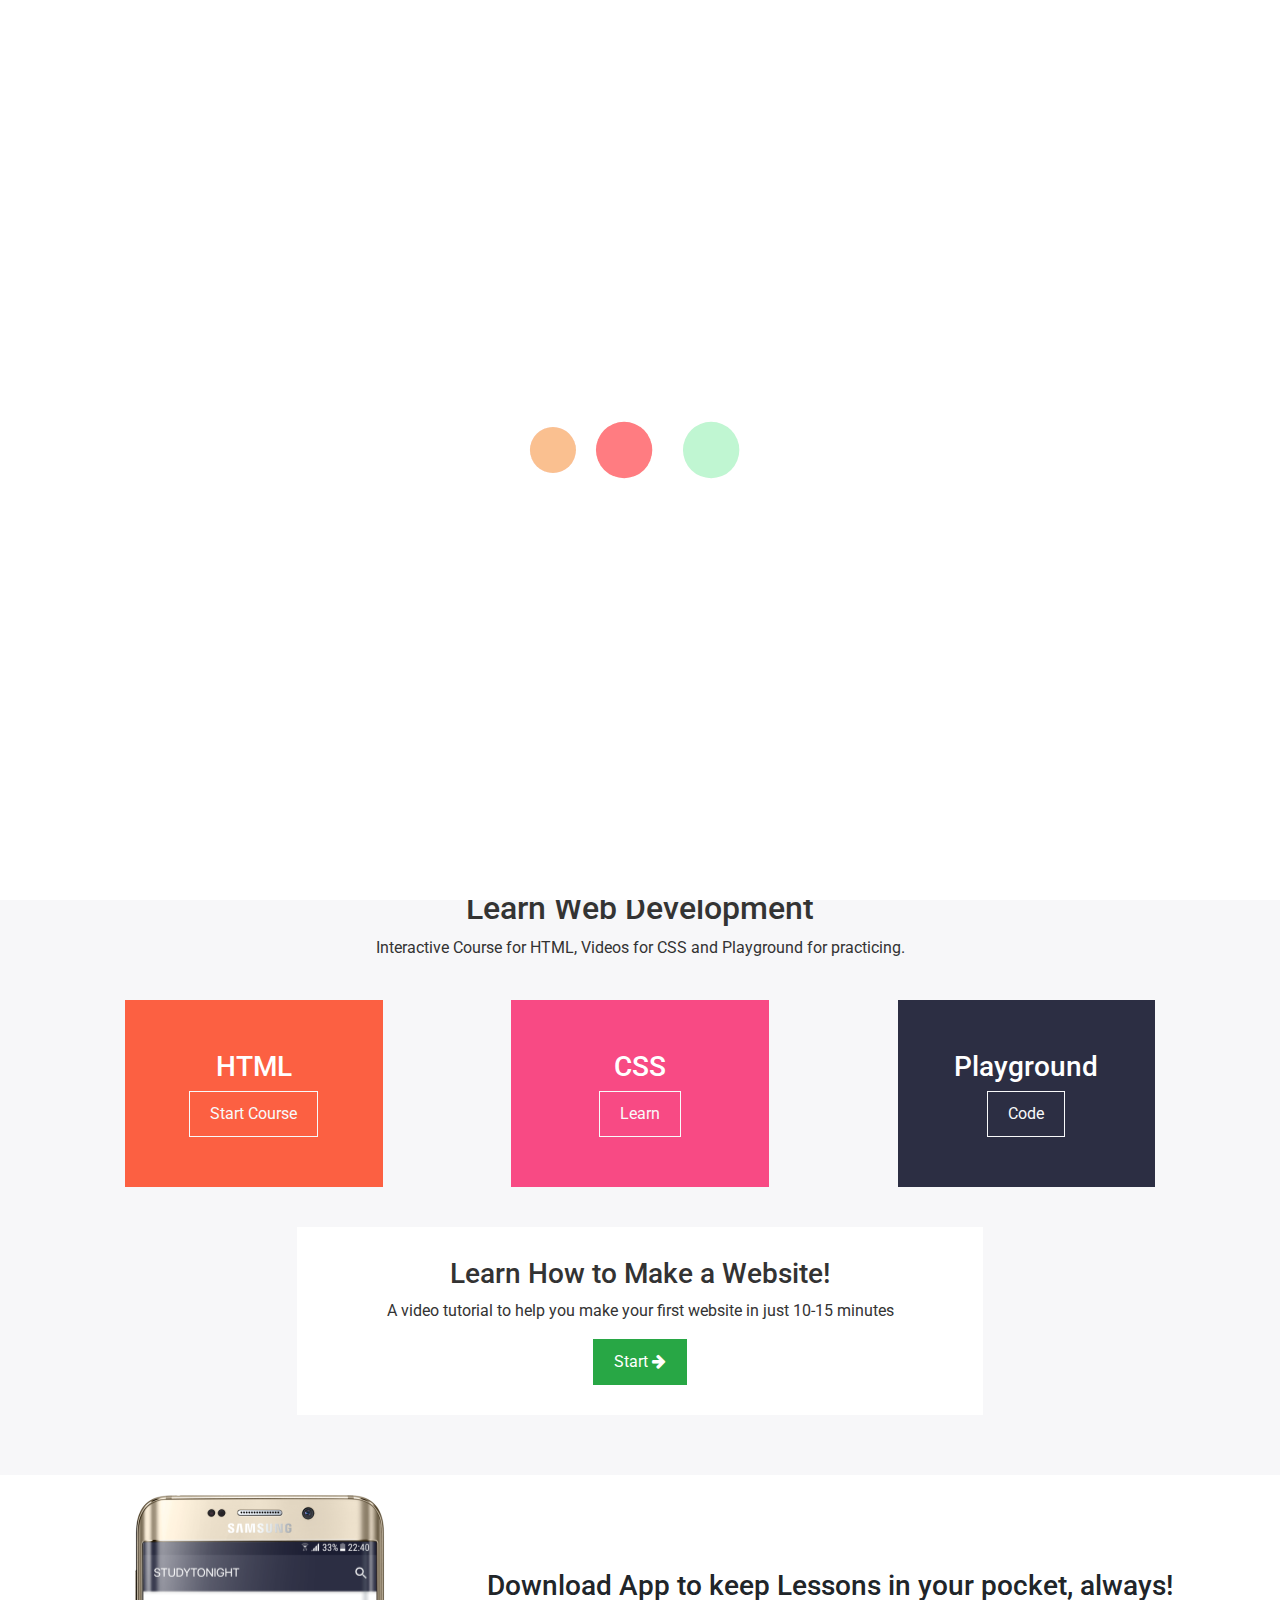
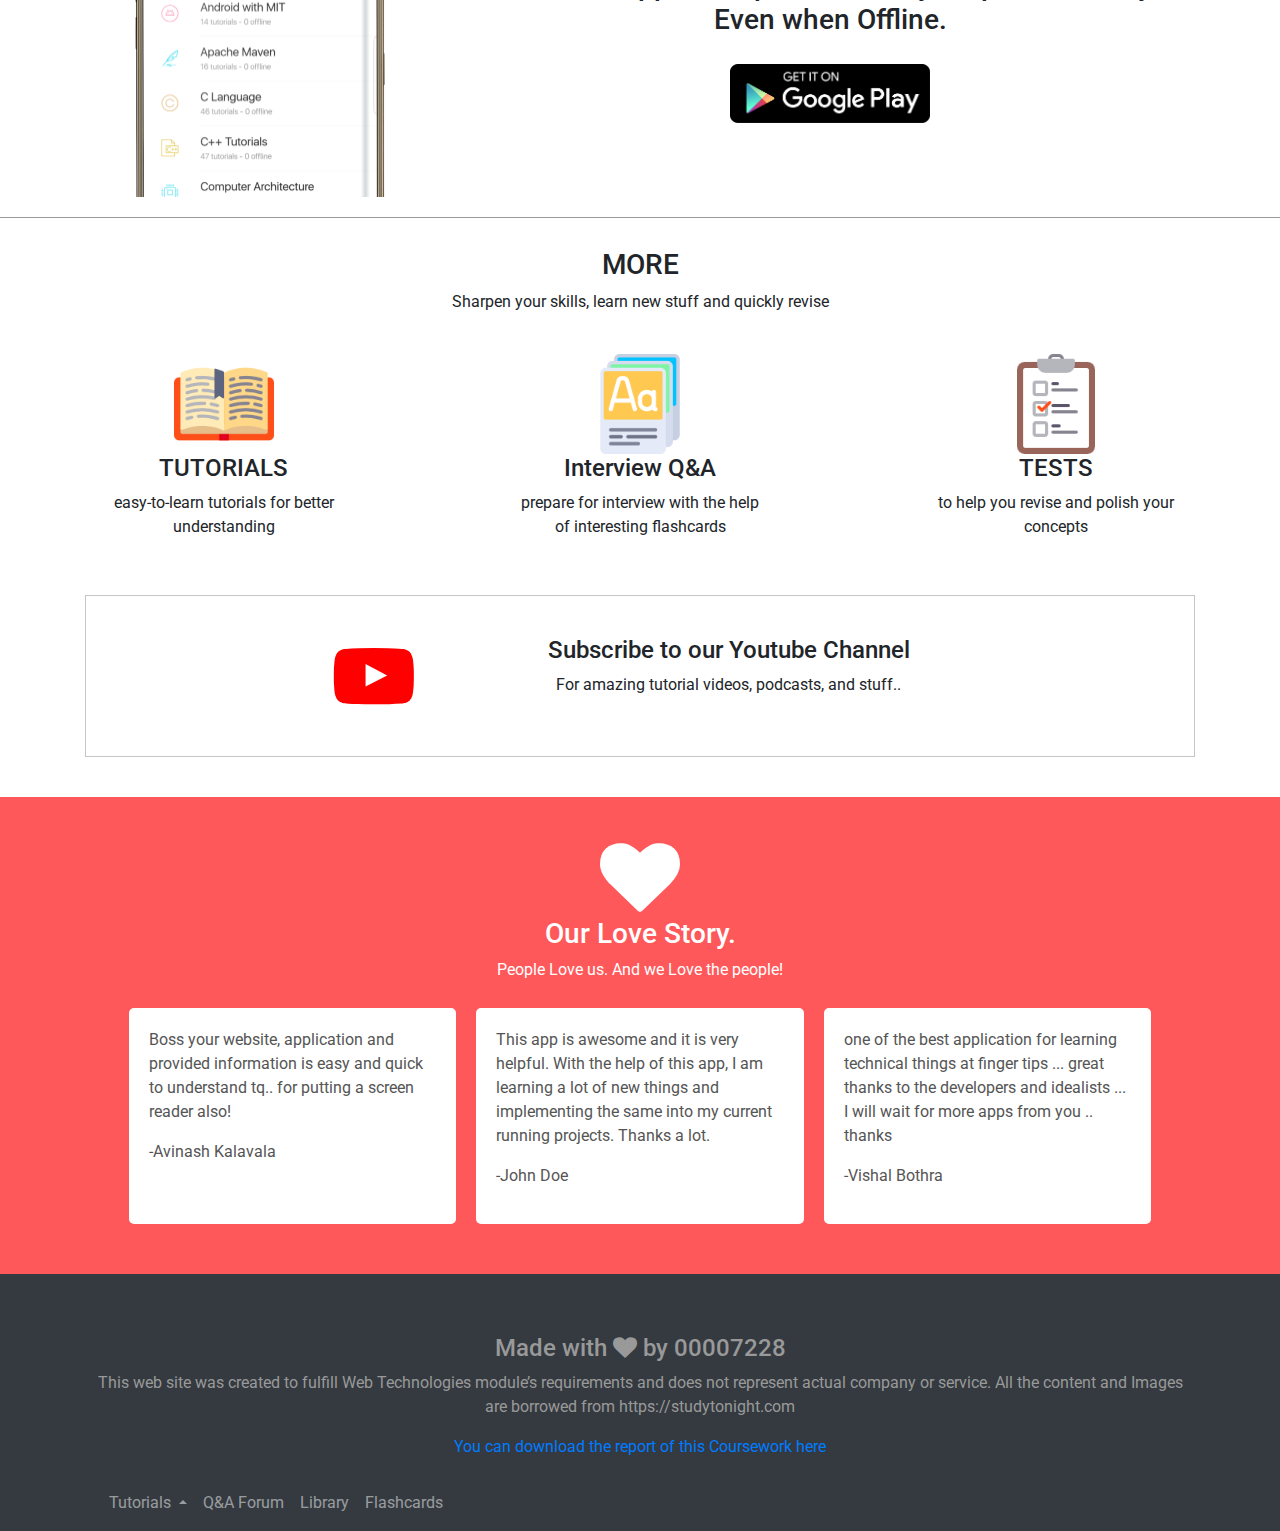
<file: index.html>
<!DOCTYPE html>
<html lang="en">
<head>
  <meta charset="UTF-8">
  <meta name="viewport" content="width=device-width, initial-scale=1.0">
  <meta http-equiv="X-UA-Compatible" content="ie=edge">
  <title>Study tonight</title>

  <!-- CSS Links -->
  <link rel="stylesheet" href="css/bootstrap.min.css">
  <link rel="stylesheet" href="css/main.css">
  <link rel="stylesheet" href="css/font-awesome.min.css">

  <!-- Roboto Font Link -->
  <link href="https://fonts.googleapis.com/css?family=Roboto" rel="stylesheet">
</head>
<body>
  <!-- PreLoader -->
  <div class="js"><div id="preloader"></div></div>

  <!-- Navigation Bar-->
  <header>
    <nav class="navbar fixed-top navbar-expand-lg navbar-light bg-light">
      <a class="navbar-brand nav-item active" href="index.html"><img src="img/logo.png" alt="logo">
        <span class="sr-only">(current)</span></a>
      <button class="navbar-toggler" type="button" data-toggle="collapse" data-target="#navbarSupportedContent" aria-controls="navbarSupportedContent" aria-expanded="false" aria-label="Toggle navigation">
        <span class="navbar-toggler-icon"></span>
      </button>
    
      <div class="collapse navbar-collapse" id="navbarSupportedContent">
        <ul class="navbar-nav mr-auto">
          <li class="nav-item dropdown">
            <a class="nav-link dropdown-toggle" href="#" id="navbarDropdown" role="button" data-toggle="dropdown" aria-haspopup="true" aria-expanded="false">
              Tutorials
            </a>
            <div class="dropdown-menu" aria-labelledby="navbarDropdown">
              <a class="dropdown-item" href="htmlCourse.html">HTML</a>
              <a class="dropdown-item" href="cssCourse.html">CSS</a>
              <div class="dropdown-divider"></div>
              <a class="dropdown-item" href="#">JavaScript</a>
            </div>
          </li>
          <li class="nav-item">
            <a class="nav-link" href="forum.html">Q&A Forum</a>
          </li>
          <li class="nav-item">
            <a class="nav-link" href="library.html">Library</a>
          </li>
          <li class="nav-item">
              <a class="nav-link" target="_blank" href="playground.html">Web Playground</a>
          </li>
          <li class="nav-item">
            <a class="nav-link" href="flashcards.html">Flashcards</a>
          </li>
        </ul>
        <ul class="ml-auto navbar-nav">
          <li class="nav-item">
            <a class="nav-link" href="https://www.youtube.com/channel/UCURY4RZois483CPY8prhx7g"><i class="fa fa-youtube-play fa-2x" aria-hidden="true"></i>
            </a>
          </li>
          <li class="nav-item">
            <a class="nav-link" href="https://play.google.com/store/apps/details?id=com.studytonight.app"><i class="fa fa-android fa-2x" aria-hidden="true"></i>
            </a>
          </li>
          <li class="nav-item">
            <a id="button" class="nav-link button" href="#">Sign in</a>
          </li>
        </ul>
        
      </div>
    </nav>
  </header>

<!-- Main -->
  <section class="title">
    <div class="heading text-center"><h2>Education simplified.</h2></div>
    <div class="sub-heading">
      <p class="text-center">Our mission is to empower young Students to be the inventors and creators.</p>
      <div class="text-center">
        <a href="library.html"> <button type="button" class="btn btn-primary ">Start Learning Today <i class="fa fa-arrow-right" aria-hidden="true"></i>
      </button>
      </a>
      </div>
    </div>
  </section>

  <section class="courses">
    <div class="container">
      <div class="row justify-content-between">
        <div class="box col-6 col-md-4 col-lg-2 text-center">
          <img src="img/java.png" alt="java" class="boxImg">
          <p class="courseTitle">
            JAVA
          </p>
        </div>
        <div class="box col-6 col-md-4 col-lg-2 text-center">
          <img src="img/c.png" alt="java" class="boxImg">
          <p class="courseTitle">
            C Language
          </p>
        </div>
        <div class="box col-6 col-md-4 col-lg-2 text-center">
            <img src="img/css.png" alt="java" class="boxImg">
            <p class="courseTitle">
              CSS
            </p>
          </div>
        <div class="box col-6 col-md-4 col-lg-2 text-center">
          <img src="img/database.png" alt="java" class="boxImg">
          <p class="courseTitle">
            DBMS&SQL
          </p>
        </div>
        <div class="box col-12 col-md-8 col-lg-4 text-center">
            <img src="img/computer-network.png" alt="computer network" class="boxImg">
            <p class="courseTitle">
              Computer Network
            </p>
        </div>
      </div>
      <div class="row justify-content-between">
        <div class="box col-12 col-md-8 col-lg-4 text-center">
            <img src="img/os.png" alt="java" class="boxImg">
            <p class="courseTitle">
              Operating System
            </p>
        </div>
        <div class="box col-6 col-md-4 col-lg-2 text-center text-center">
            <img src="img/database-1.png" alt="java" class="boxImg">
            <p class="courseTitle">
              MongoDB
            </p>
        </div>
        <div class="box col-6 col-md-4 col-lg-2 text-center text-center">
            <img src="img/cao.png" alt="java" class="boxImg">
            <p class="courseTitle">
              CAO
            </p>
        </div>
        <div class="box col-6 col-md-4 col-lg-2 text-center text-center">
            <img src="img/cordova.png" alt="java" class="boxImg">
            <p class="courseTitle">
              Apache Cordova
            </p>
        </div>
        <div class="box col-6 col-md-4 col-lg-2 text-center text-center">
            <img src="img/python.png" alt="java" class="boxImg">
            <p class="courseTitle">
              Python
            </p>
        </div>
      </div>
      <div class="row justify-content-between">
        <div class="box col-6 col-md-4 col-lg-2 text-center">
            <img src="img/cpp-1.png" alt="java" class="boxImg">
            <p class="courseTitle">
              C++
            </p>
        </div>
        <div class="box col-6 col-md-4 col-lg-2 text-center">
            <img src="img/jsp.png" alt="java" class="boxImg">
            <p class="courseTitle">
              JSP
            </p>
        </div>
        <div class="box col-6 col-md-4 col-lg-2 text-center">
            <img src="img/data-stucture.png" alt="java" class="boxImg">
            <p class="courseTitle">
              Data Structure
            </p>
        </div>
        <div class="box col-6 col-md-4 col-lg-2 text-center">
            <img src="img/scrum.png" alt="java" class="boxImg">
            <p class="courseTitle">
              SCRUM
            </p>
        </div>
        <div class="box col-12 col-md-8 col-lg-4 text-center">
            <img src="img/game-1.png" alt="java" class="boxImg">
            <p class="courseTitle">
              Game Development with Unity
            </p>
        </div>
      </div>
    </div>
    <div class="moreButton text-center"><a href="library.html"><button class="btn btn-primary text-center">MORE <i class="fa fa-chevron-right" aria-hidden="true"></i></button></a></div>
  </section>

  <section class="wt">
    <div class="container text-center">
      <h2>Learn Web Development</h2>
      <p>Interactive Course for HTML, Videos for CSS and Playground for practicing.</p>
      <div class="row justify-content-between">
        <div class="col-12 col-lg-3 html">
          <h3>HTML</h3>
          <a href="htmlCourse.html"><button class="btn btn-outline-light">Start Course</button></a>
        </div>
        <div class="col-12 col-lg-3 css">
            <h3>CSS</h3>
            <a href="cssCourse.html"><button class="btn btn-outline-light">Learn</button></a>
        </div>
        <div class="col-12 col-lg-3 playground">
            <h3>Playground</h3>
            <a href="htmlCourse.html"><button class="btn btn-outline-light">Code</button></a>
        </div>
      </div>
      <div class="row text-center justify-content-center">
        <div class="makeWebsite col-12 col-lg-8">
          <h3>Learn How to Make a  Website!</h3>
          <p>A video tutorial to help you make your first website in just 10-15 minutes</p>
          <button class="btn btn-success">Start <i class="fa fa-arrow-right" aria-hidden="true"></i></button>
        </div>
      </div>
    </div>
  </section>

  <section class="app">
    <div class="container">
      <div class="row justify-content-between text-center align-items-center">
        <div class="d-none d-md-block col-md-4">
          <img src="img/app-mobile-snap-1.png" alt="app">
        </div>
        <div class="col-12 col-md-8">
          <h3>Download App to keep Lessons in your pocket, always! Even when Offline.</h3>
          <a href="https://play.google.com/store/apps/details?id=com.studytonight.app"> <img src="img/google-play-badge.png" alt=""></a>
        </div>
      </div>
    </div>
  </section>

  <section class="more">
    <div class="container text-center">
      <div>
        <h3>MORE</h3>
        <p>Sharpen your skills, learn new stuff and quickly revise</p>
      </div>
      <div class="row justify-content-between">
        <div class="col-12 col-md-3">
          <img src="img/open-book.png" alt="">
          <h4>TUTORIALS</h4>
          <p>easy-to-learn tutorials for better understanding</p>
        </div>
        <div class="col-12 col-md-3">
            <img src="img/flashcards.png" alt="">
            <h4>Interview Q&A</h4>
            <p>prepare for interview with the help of interesting flashcards</p>
        </div>
        <div class="col-12 col-md-3">
            <img src="img/test.png" alt="">
            <h4>TESTS</h4>
            <p>to help you revise and polish your concepts</p>
        </div>
      </div>
      <div class="row justify-content-center youtube">
        <div class="col-12 col-md-8">
          <div class="row">
            <div class="col-12 col-md-3">
                <i class="fa fa-youtube-play fa-5x" aria-hidden="true"></i>
            </div>
            <div class="col-12 col-md-9">
              <h4>Subscribe to our Youtube Channel</h4>
              <p>For amazing tutorial videos, podcasts, and stuff..</p>
            </div>
          </div>
        </div>
      </div>
    </div>
  </section>

  <section class="testimonials text-center">
    <div>
      <div class="heart">
          <i class="fa fa-heart fa-5x" aria-hidden="true"></i>
      </div>
        <h3>Our Love Story.</h3>
        <p>People Love us. And we Love the people!</p>
    </div>
    <div class="row justify-content-center">
      <div class="col-8 col-md-3">
        <p class="quote">
            Boss your website, application and provided information is easy and quick to understand tq.. for putting a screen reader also!
        </p>
        <p class="by">
          -Avinash Kalavala
        </p>
      </div>
      <div class="col-8 col-md-3">
          <p class="quote">
              This app is awesome and it is very helpful. With the help of this app, I am learning a lot of new things and implementing the same into my current running projects. Thanks a lot.
          </p>
          <p class="by">
            -John Doe
          </p>
      </div>
      <div class="col-8 col-md-3">
          <p class="quote">
              one of the best application for learning technical things at finger tips ... great thanks to the developers and idealists ... I will wait for more apps from you .. thanks
          </p>
          <p class="by">
            -Vishal Bothra
          </p>
      </div>
    </div>
  </section>

  <footer>
    <div class="container text-center">
      <div>
        <h4>Made with <i class="fa fa-heart fa-1x" aria-hidden="true"></i> by 00007228</h4>
        <p>This web site was created to fulfill Web Technologies module’s requirements and does not represent actual company or service. All the content and Images are borrowed from https://studytonight.com</p>
        <a href="report/00007228.pdf"><p>You can download the report of this Coursework here</p></a>
      </div>
      <nav class="navbar navbar-expand-md navbar-dark bg-dark">
          <ul class="nav navbar-nav ">
            <li class="nav-item dropup">
              <a class="nav-link dropdown-toggle" href="#" id="navbarDropdown" role="button" data-toggle="dropdown" aria-haspopup="true" aria-expanded="false">
                Tutorials
              </a>
              <div class="dropdown-menu" aria-labelledby="navbarDropdown">
                <a class="dropdown-item" href="htmlCourse.html">HTML</a>
                <a class="dropdown-item" href="cssCourse.html">CSS</a>
                <div class="dropdown-divider"></div>
                <a class="dropdown-item" href="javascriptCourse.html">JavaScript</a>
              </div>
            </li>
            <li class="nav-item">
              <a class="nav-link" href="forum.html">Q&A Forum</a>
            </li>
            <li class="nav-item">
              <a class="nav-link" href="library.html">Library</a>
            </li>
            <li class="nav-item">
              <a class="nav-link" href="flashcards.html">Flashcards</a>
            </li>
          </ul>          
      </nav>
    </div>
  </footer>

  <div class="bg-modal">
      <div class="modal-contents">
        <div class="close">+</div>
        <img src="img/logo.png" alt="">
    
        <form action="">
          <input type="text" placeholder="Name">
          <input type="email" placeholder="E-Mail">
          <a href="#" class="button btn btn-primary">Submit</a>
        </form>
    
      </div>
    </div>

  <!-- Bootstrap Javascript Links -->
  <script src="https://code.jquery.com/jquery-3.3.1.slim.min.js" integrity="sha384-q8i/X+965DzO0rT7abK41JStQIAqVgRVzpbzo5smXKp4YfRvH+8abtTE1Pi6jizo" crossorigin="anonymous"></script>
  <script src="https://code.jquery.com/jquery-3.3.1.min.js"  integrity="sha256-FgpCb/KJQlLNfOu91ta32o/NMZxltwRo8QtmkMRdAu8=" crossorigin="anonymous"></script>
  <script src="https://cdnjs.cloudflare.com/ajax/libs/popper.js/1.14.3/umd/popper.min.js" integrity="sha384-ZMP7rVo3mIykV+2+9J3UJ46jBk0WLaUAdn689aCwoqbBJiSnjAK/l8WvCWPIPm49" crossorigin="anonymous"></script>
  <script src="https://stackpath.bootstrapcdn.com/bootstrap/4.1.3/js/bootstrap.min.js" integrity="sha384-ChfqqxuZUCnJSK3+MXmPNIyE6ZbWh2IMqE241rYiqJxyMiZ6OW/JmZQ5stwEULTy" crossorigin="anonymous"></script>

  <script src="js/scripts.js"></script>
</body>
</html>
</file>
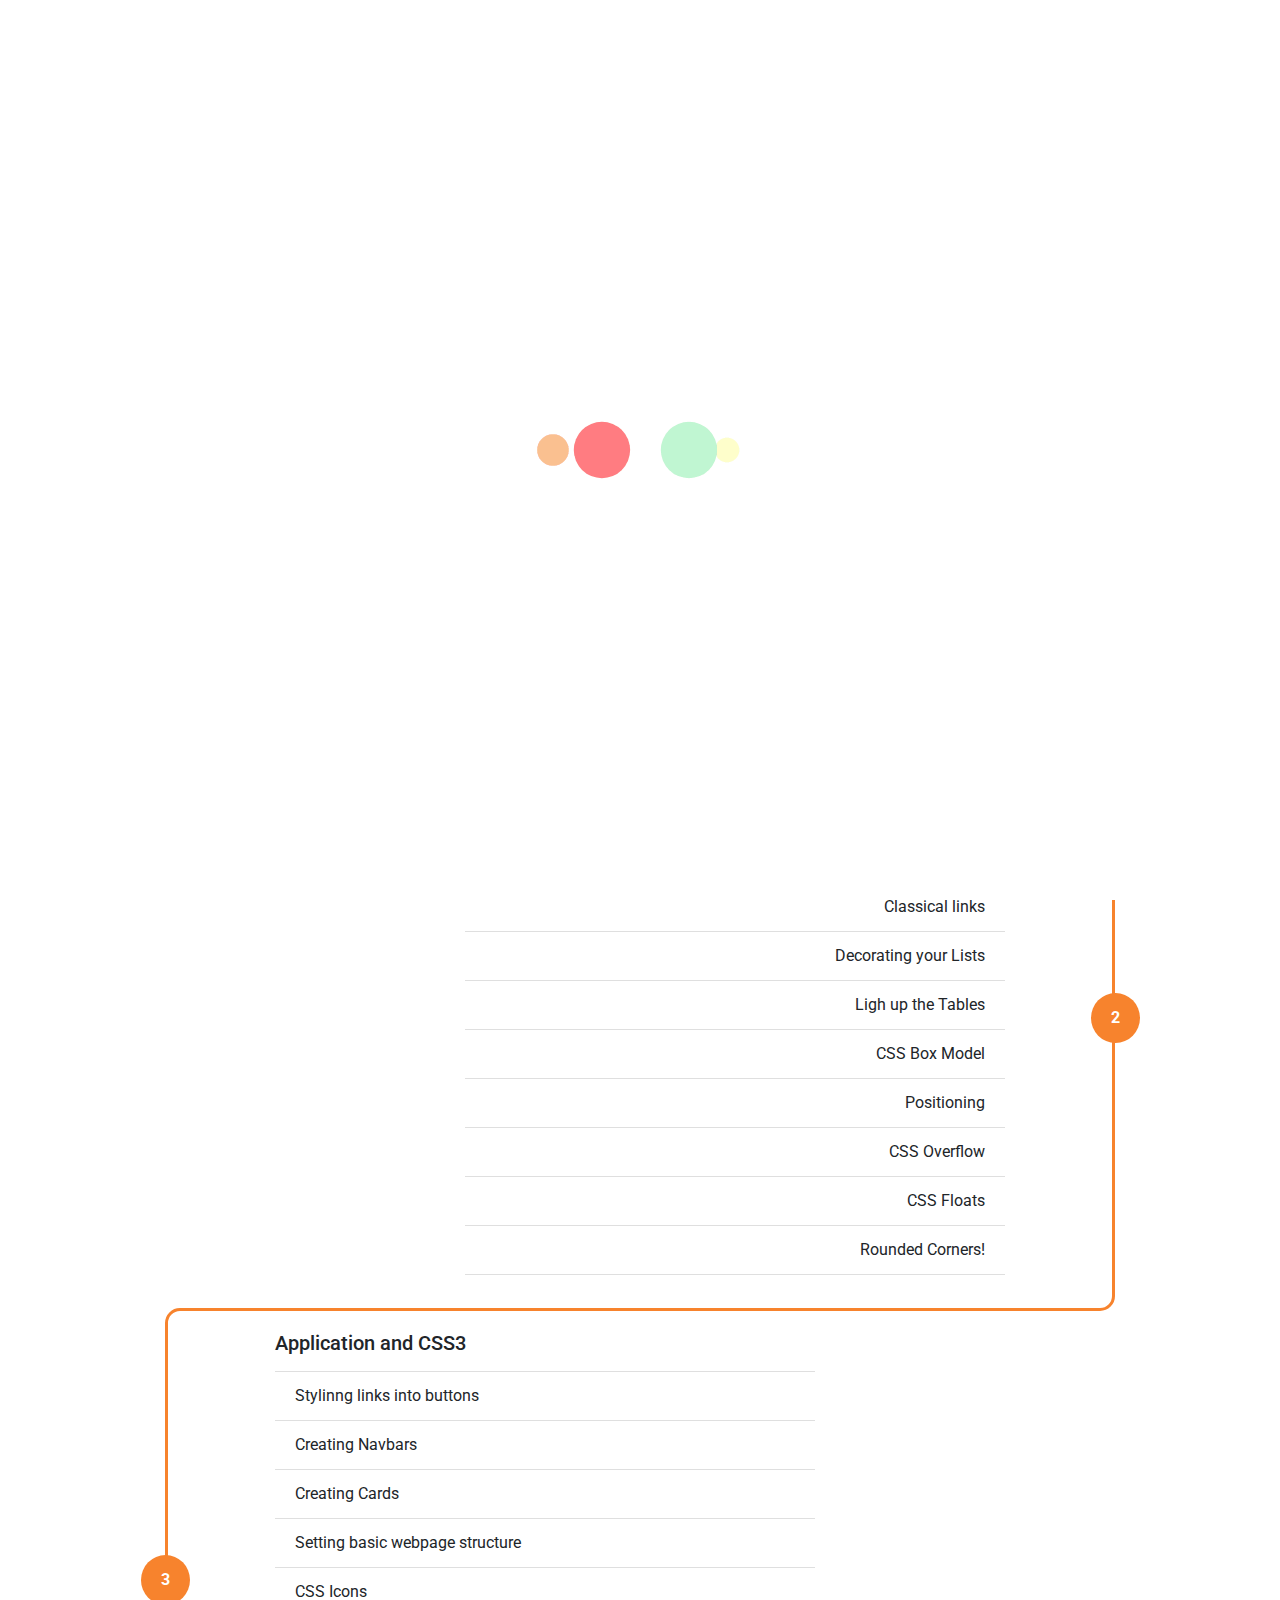
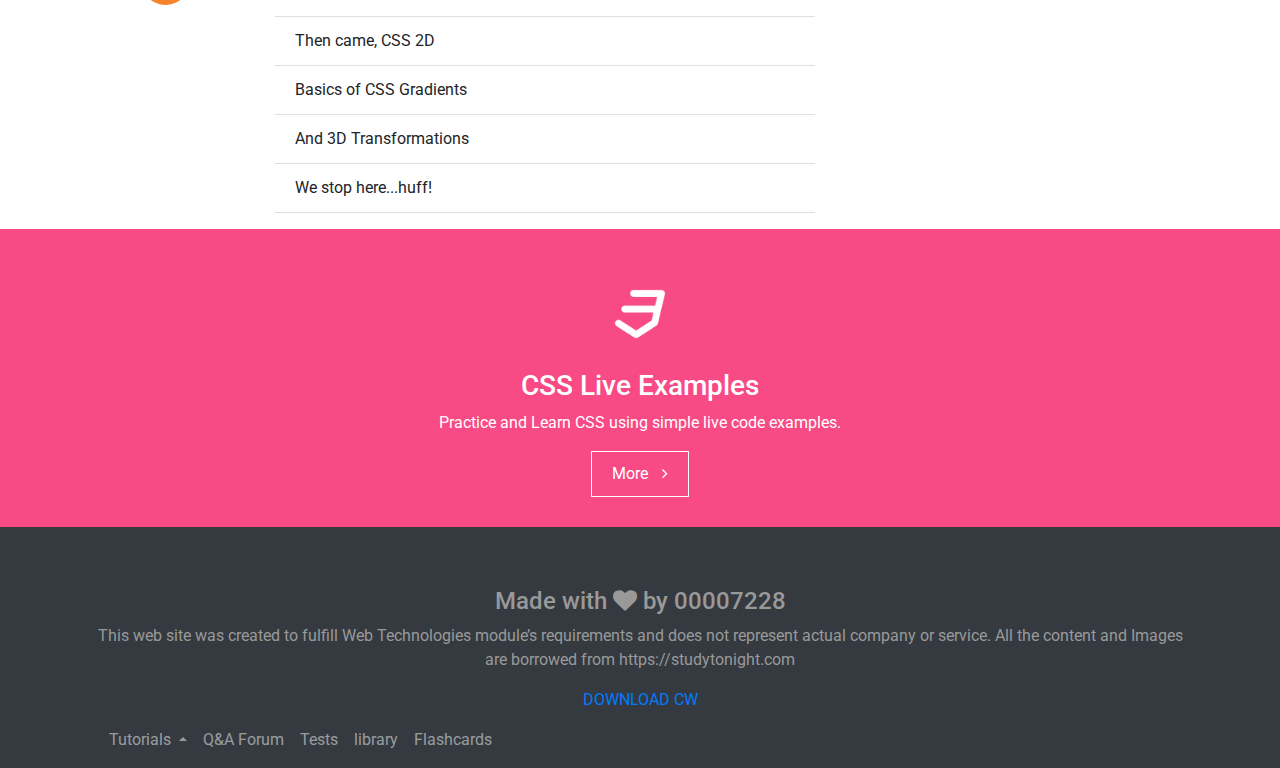
<file: cssCourse.html>
<!DOCTYPE html>
<html lang="en">
<head>
  <meta charset="UTF-8">
  <meta name="viewport" content="width=device-width, initial-scale=1.0">
  <meta http-equiv="X-UA-Compatible" content="ie=edge">
  <title>CSS Course</title>

  <!-- CSS Links -->
  <link rel="stylesheet" href="css/bootstrap.min.css">
  <link rel="stylesheet" href="css/main.css">
  <link rel="stylesheet" href="css/font-awesome.min.css">

  <!-- Roboto Font Link -->
  <link href="https://fonts.googleapis.com/css?family=Roboto" rel="stylesheet">
</head>
<body>
    <!-- PreLoader -->
    <div class="js"><div id="preloader"></div></div>
    
    <header>
        <nav class="navbar fixed-top navbar-expand-lg navbar-light bg-light">
          <a class="navbar-brand nav-item active" href="index.html"><img src="img/logo.png" alt="logo">
            <span class="sr-only">(current)</span></a>
          <button class="navbar-toggler" type="button" data-toggle="collapse" data-target="#navbarSupportedContent" aria-controls="navbarSupportedContent" aria-expanded="false" aria-label="Toggle navigation">
            <span class="navbar-toggler-icon"></span>
          </button>
        
          <div class="collapse navbar-collapse" id="navbarSupportedContent">
            <ul class="navbar-nav mr-auto">
              <li class="nav-item dropdown">
                <a class="nav-link dropdown-toggle" href="#" id="navbarDropdown" role="button" data-toggle="dropdown" aria-haspopup="true" aria-expanded="false">
                  Tutorials
                </a>
                <div class="dropdown-menu" aria-labelledby="navbarDropdown">
                  <a class="dropdown-item" href="htmlCourse.html">HTML</a>
                  <a class="dropdown-item" href="cssCourse.html">CSS</a>
                  <div class="dropdown-divider"></div>
                  <a class="dropdown-item" href="#">JavaScript</a>
                </div>
              </li>
              <li class="nav-item">
                <a class="nav-link" href="forum.html">Q&A Forum</a>
              </li>
              <li class="nav-item">
                <a class="nav-link" href="library.html">Library</a>
              </li>
              <li class="nav-item">
                  <a class="nav-link" target="_blank" href="playground.html">Web Playground</a>
              </li>
              <li class="nav-item">
                <a class="nav-link" href="flashcards.html">Flashcards</a>
              </li>
            </ul>
            <ul class="ml-auto navbar-nav">
              <li class="nav-item">
                <a class="nav-link" href="https://www.youtube.com/channel/UCURY4RZois483CPY8prhx7g"><i class="fa fa-youtube-play fa-2x" aria-hidden="true"></i>
                </a>
              </li>
              <li class="nav-item">
                <a class="nav-link" href="https://play.google.com/store/apps/details?id=com.studytonight.app"><i class="fa fa-android fa-2x" aria-hidden="true"></i>
                </a>
              </li>
              <li class="nav-item">
                <a id="button" class="nav-link button" href="#">Sign in</a>
              </li>
            </ul>
            
          </div>
        </nav>
      </header>

  <section class="title">
    <div class="container">
      <div class="row justify-content-center align-items-center">
        <div class="col-8 text-center">
        <h1>CSS</h1>
        <a href="https://www.studytonight.com/cascading-style-sheet/"> <button type="button" class="btn btn-primary ">Start Course </button>
        </a>
        </div>
        <div class="col-8 col-md-4">
          <img src="img/css.png" alt="flashcards" style="width: 120px; margin: 20px">
        </div>
      </div>
    </div>
  </section>

  <div class="agenda">
    <div class="container">
      <h2 class="pb-3 pt-2 border-bottom mb-5">Course Timeline</h2>
      <!--first section-->
      <div class="row align-items-center how-it-works d-flex">
        <div class="col-2 text-center bottom d-inline-flex justify-content-center align-items-center">
          <div class="circle font-weight-bold">1</div>
        </div>
        <div class="col-6">
          <h5>CSS Fundamentals</h5>
          <p>
              <ul class="list-group list-group-flush">
                  <li class="list-group-item">Introduction to CSS</li>
                  <li class="list-group-item">Syntax, they say it!</li>
                  <li class="list-group-item">CSS Selectors</li>
                  <li class="list-group-item">CSS Comments</li>
                </ul>
          </p>
        </div>
      </div>
      <!--path between 1-2-->
      <div class="row timeline">
        <div class="col-2">
          <div class="corner top-right"></div>
        </div>
        <div class="col-8">
          <hr/>
        </div>
        <div class="col-2">
          <div class="corner left-bottom"></div>
        </div>
      </div>
      <!--second section-->
      <div class="row align-items-center justify-content-end how-it-works d-flex">
        <div class="col-6 text-right">
          <h5>Styling</h5>
          <p>
              <ul class="list-group list-group-flush">
                  <li class="list-group-item">No More White Backgrounds</li>
                  <li class="list-group-item">Styling the Text</li>
                  <li class="list-group-item">Classical links</li>
                  <li class="list-group-item">Decorating your Lists</li>
                  <li class="list-group-item">Ligh up the Tables</li>
                  <li class="list-group-item">CSS Box Model</li>
                  <li class="list-group-item">Positioning</li>
                  <li class="list-group-item">CSS Overflow</li>
                  <li class="list-group-item">CSS Floats</li>
                  <li class="list-group-item">Rounded Corners!</li>
              </ul>
          </p>
        </div>
        <div class="col-2 text-center full d-inline-flex justify-content-center align-items-center">
          <div class="circle font-weight-bold">2</div>
        </div>
      </div>
      <!--path between 2-3-->
      <div class="row timeline">
        <div class="col-2">
          <div class="corner right-bottom"></div>
        </div>
        <div class="col-8">
          <hr/>
        </div>
        <div class="col-2">
          <div class="corner top-left"></div>
        </div>
      </div>
      <!--third section-->
      <div class="row align-items-center how-it-works d-flex">
        <div class="col-2 text-center top d-inline-flex justify-content-center align-items-center">
          <div class="circle font-weight-bold">3</div>
        </div>
        <div class="col-6">
          <h5>Application and CSS3</h5>
          <p>
              <ul class="list-group list-group-flush">
                  <li class="list-group-item">Stylinng links into buttons</li>
                  <li class="list-group-item">Creating Navbars</li>
                  <li class="list-group-item">Creating Cards</li>
                  <li class="list-group-item">Setting basic webpage structure</li>
                  <li class="list-group-item">CSS Icons</li>
                  <li class="list-group-item">Then came, CSS 2D</li>
                  <li class="list-group-item">Basics of CSS Gradients</li>
                  <li class="list-group-item">And 3D Transformations</li>
                  <li class="list-group-item">We stop here...huff!</li>
                </ul>
          </p>
        </div>
      </div>
      
    </div>
  </div>

  <section class="text-center CTA">
      <div>
        <img src="img/css-white.png" alt="css">
      </div>
      <h3>CSS Live Examples</h3>
      <p>Practice and Learn CSS using simple live code examples.</p>
      <a href="https://www.studytonight.com/code/playground/examples/css.php" class="btn">More <i class="fa fa-angle-right" aria-hidden="true" style="padding-left: 10px"></i></a>
    </section>

  <footer>
      <div class="container text-center">
        <div>
          <h4>Made with <i class="fa fa-heart fa-1x" aria-hidden="true"></i> by 00007228</h4>
          <p>This web site was created to fulfill Web Technologies module’s requirements and does not represent actual company or service. All the content and Images are borrowed from https://studytonight.com </p>
          <a href="report/00007228.pdf">DOWNLOAD CW</a>
        </div>
        <nav class="navbar navbar-expand-md navbar-dark bg-dark">
            <ul class="nav navbar-nav ">
              <li class="nav-item dropup">
                <a class="nav-link dropdown-toggle" href="#" id="navbarDropdown" role="button" data-toggle="dropdown" aria-haspopup="true" aria-expanded="false">
                  Tutorials
                </a>
                <div class="dropdown-menu" aria-labelledby="navbarDropdown">
                  <a class="dropdown-item" href="htmlCourse.html">HTML</a>
                  <a class="dropdown-item" href="cssCourse.html">CSS</a>
                  <div class="dropdown-divider"></div>
                  <a class="dropdown-item" href="javascriptCourse.html">JavaScript</a>
                </div>
              </li>
              <li class="nav-item">
                <a class="nav-link" href="forum.html">Q&A Forum</a>
              </li>
              <li class="nav-item">
                <a class="nav-link" href="tests.html">Tests</a>
              </li>
              <li class="nav-item">
                <a class="nav-link" href="library.html">library</a>
              </li>
              <li class="nav-item">
                <a class="nav-link" href="flashcards.html">Flashcards</a>
              </li>
            </ul>          
        </nav>
      </div>
    </footer>

    <div class="bg-modal">
        <div class="modal-contents">
      
          <div class="close">+</div>
          <img src="img/logo.png" alt="">
      
          <form action="">
            <input type="text" placeholder="Name">
            <input type="email" placeholder="E-Mail">
            <a href="#" class="button btn btn-primary">Submit</a>
          </form>
      
        </div>
      </div>
  
    
    <!-- Bootstrap Javascript Links -->
    <script src="https://code.jquery.com/jquery-3.3.1.slim.min.js" integrity="sha384-q8i/X+965DzO0rT7abK41JStQIAqVgRVzpbzo5smXKp4YfRvH+8abtTE1Pi6jizo" crossorigin="anonymous"></script>
    <script src="https://code.jquery.com/jquery-3.3.1.min.js"  integrity="sha256-FgpCb/KJQlLNfOu91ta32o/NMZxltwRo8QtmkMRdAu8=" crossorigin="anonymous"></script>
    <script src="https://cdnjs.cloudflare.com/ajax/libs/popper.js/1.14.3/umd/popper.min.js" integrity="sha384-ZMP7rVo3mIykV+2+9J3UJ46jBk0WLaUAdn689aCwoqbBJiSnjAK/l8WvCWPIPm49" crossorigin="anonymous"></script>
    <script src="https://stackpath.bootstrapcdn.com/bootstrap/4.1.3/js/bootstrap.min.js" integrity="sha384-ChfqqxuZUCnJSK3+MXmPNIyE6ZbWh2IMqE241rYiqJxyMiZ6OW/JmZQ5stwEULTy" crossorigin="anonymous"></script>
    <script src="js/scripts.js"></script>
    
  </body>
  </html>
</file>
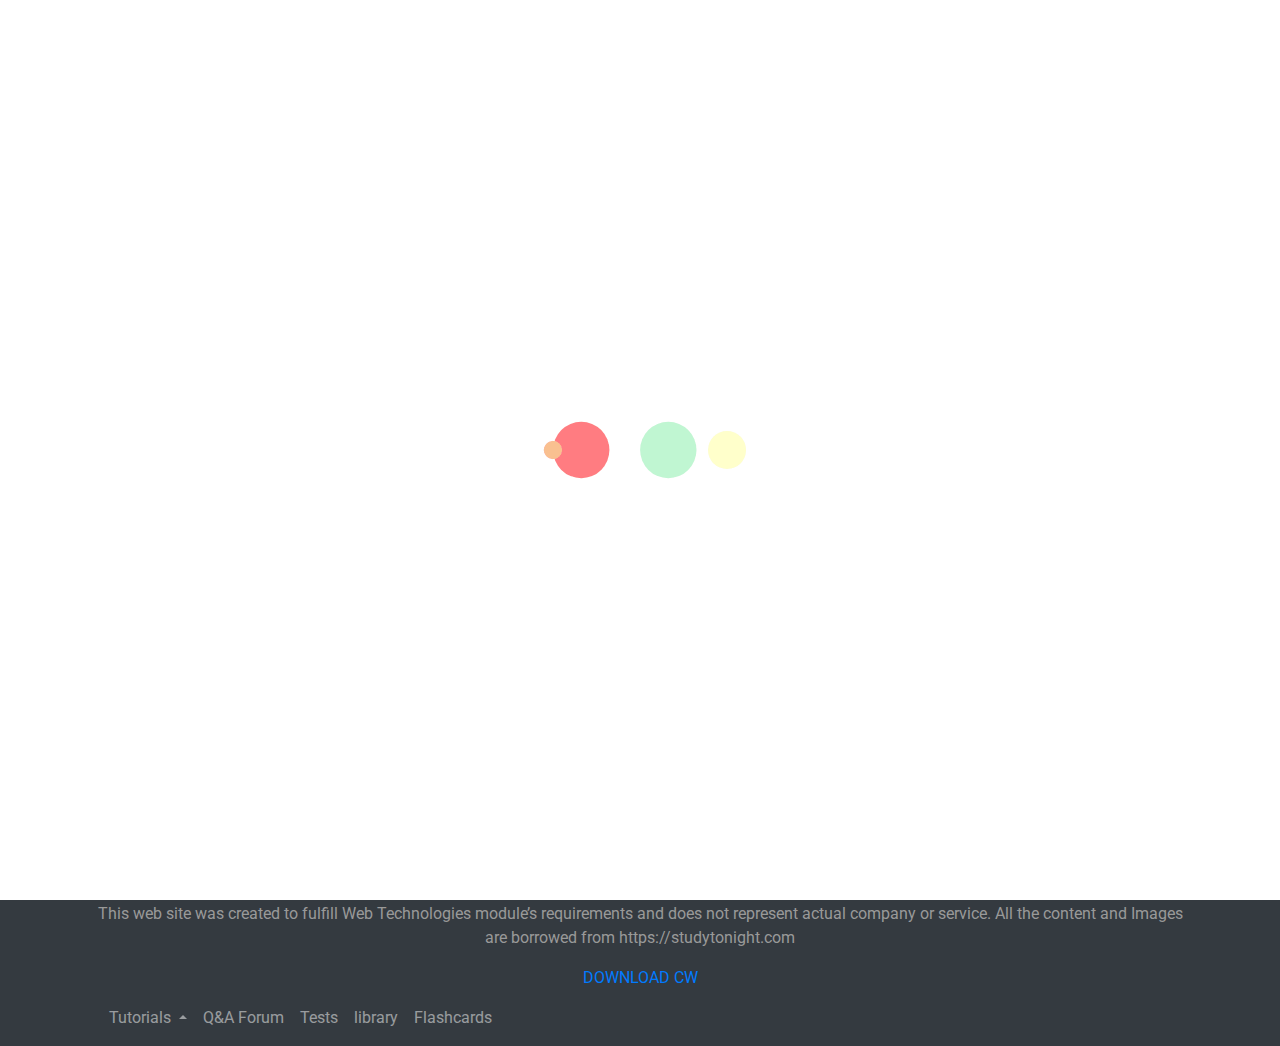
<file: flashcards.html>
<!DOCTYPE html>
<html lang="en">
<head>
  <meta charset="UTF-8">
  <meta name="viewport" content="width=device-width, initial-scale=1.0">
  <meta http-equiv="X-UA-Compatible" content="ie=edge">
  <title>Flashcards</title>

  <!-- CSS Links -->
  <link rel="stylesheet" href="css/bootstrap.min.css">
  <link rel="stylesheet" href="css/main.css">
  <link rel="stylesheet" href="css/font-awesome.min.css">

  <!-- Roboto Font Link -->
  <link href="https://fonts.googleapis.com/css?family=Roboto" rel="stylesheet">
</head>
<body>
    <!-- PreLoader -->
    <div class="js"><div id="preloader"></div></div>
    
    <header>
        <nav class="navbar fixed-top navbar-expand-lg navbar-light bg-light">
          <a class="navbar-brand nav-item active" href="index.html"><img src="img/logo.png" alt="logo">
            <span class="sr-only">(current)</span></a>
          <button class="navbar-toggler" type="button" data-toggle="collapse" data-target="#navbarSupportedContent" aria-controls="navbarSupportedContent" aria-expanded="false" aria-label="Toggle navigation">
            <span class="navbar-toggler-icon"></span>
          </button>
        
          <div class="collapse navbar-collapse" id="navbarSupportedContent">
            <ul class="navbar-nav mr-auto">
              <li class="nav-item dropdown">
                <a class="nav-link dropdown-toggle" href="#" id="navbarDropdown" role="button" data-toggle="dropdown" aria-haspopup="true" aria-expanded="false">
                  Tutorials
                </a>
                <div class="dropdown-menu" aria-labelledby="navbarDropdown">
                  <a class="dropdown-item" href="htmlCourse.html">HTML</a>
                  <a class="dropdown-item" href="cssCourse.html">CSS</a>
                  <div class="dropdown-divider"></div>
                  <a class="dropdown-item" href="#">JavaScript</a>
                </div>
              </li>
              <li class="nav-item">
                <a class="nav-link" href="forum.html">Q&A Forum</a>
              </li>
              <li class="nav-item">
                  <a class="nav-link" href="library.html">Library</a>
                </li>
              <li class="nav-item">
                  <a class="nav-link" target="_blank" href="playground.html">Web Playground</a>
              </li>
              <li class="nav-item">
                <a class="nav-link" href="flashcards.html">Flashcards</a>
              </li>
            </ul>
            <ul class="ml-auto navbar-nav">
              <li class="nav-item">
                <a class="nav-link" href="https://www.youtube.com/channel/UCURY4RZois483CPY8prhx7g"><i class="fa fa-youtube-play fa-2x" aria-hidden="true"></i>
                </a>
              </li>
              <li class="nav-item">
                <a class="nav-link" href="https://play.google.com/store/apps/details?id=com.studytonight.app"><i class="fa fa-android fa-2x" aria-hidden="true"></i>
                </a>
              </li>
              <li class="nav-item">
                <a id="button" class="nav-link button" href="#">Sign in</a>
              </li>
            </ul>
            
          </div>
        </nav>
      </header>

  <section class="title">
    <div class="container">
      <div class="row justify-content-center">
        <div class="col-8 text" >
        <h2>Studytonight <span style="color: #f7832d"> FlashCards</span></h2>
        <p>Best Question Answers set, with a better Approach and unique Learning Experience for Interview Preparations.</p>
        </div>
        <div class="col-8 col-md-4">
          <img src="img/flashcards.png" alt="flashcards" style="width: 120px">
        </div>
      </div>
    </div>
  </section>

  <section class="cards">
    <div class="container">
      <div class="row justify-content-center">
        <div class="col-8 col-md-6 col-lg-4">
          <div class="box-header text-center" style="background: #fc6042; padding: 30px">
            <img src="img/java-white.png" alt="java">
          </div>
          <div class="box-desc">
            <h3>Core Java</h3>
            <span class="text-muted">
              <i class="fa fa-eye" aria-hidden="true"></i> 448.0 k views
            </span>
          </div>
        </div>
        <div class="col-8 col-md-6 col-lg-4">
            <div class="box-header text-center" style="background: #5fcf80; padding: 30px">
              <img src="img/hrexec.png" alt="HR internview" style="width: 48px">
            </div>
            <div class="box-desc">
              <h3>HR Interview</h3>
              <span class="text-muted">
                <i class="fa fa-eye" aria-hidden="true"></i> 337.3 k views
              </span>
            </div>
        </div>
        <div class="col-8 col-md-6 col-lg-4">
            <div class="box-header text-center" style="background: #6a67ce; padding: 30px">
              <img src="img/dbms.png" alt="java">
            </div>
            <div class="box-desc">
              <h3>DBMS & SQL</h3>
              <span class="text-muted">
                <i class="fa fa-eye" aria-hidden="true"></i> 403.7 k views
              </span>
            </div>
        </div>
      </div>
      <div class="row justify-content-center">
          <div class="col-8 col-md-6 col-lg-4">
            <div class="box-header text-center" style="background: #43353d; padding: 30px">
              <img src="img/os-white.png" alt="java">
            </div>
            <div class="box-desc">
              <h3>Operating System</h3>
              <span class="text-muted">
                <i class="fa fa-eye" aria-hidden="true"></i> 270.3 k views
              </span>
            </div>
          </div>
          <div class="col-8 col-md-6 col-lg-4">
              <div class="box-header text-center" style="background: #ffea00; padding: 30px">
                <img src="img/cpp-white.png" alt="HR internview">
              </div>
              <div class="box-desc">
                <h3>C++</h3>
                <span class="text-muted">
                  <i class="fa fa-eye" aria-hidden="true"></i> 558.8 k views
                </span>
              </div>
          </div>
          <div class="col-8 col-md-6 col-lg-4">
              <div class="box-header text-center" style="background: #00e5ff; padding: 30px">
                <img src="img/cn-white.png" alt="java">
              </div>
              <div class="box-desc">
                <h3>Computer Networks</h3>
                <span class="text-muted">
                  <i class="fa fa-eye" aria-hidden="true"></i> 137.9 k views
                </span>
              </div>
          </div>
        </div>
      </div>
  </section>

  <footer>
    <div class="container text-center">
      <div>
        <h4>Made with <i class="fa fa-heart fa-1x" aria-hidden="true"></i> by 00007228</h4>
        <p>This web site was created to fulfill Web Technologies module’s requirements and does not represent actual company or service. All the content and Images are borrowed from https://studytonight.com </p>
        <a href="report/00007228.pdf">DOWNLOAD CW</a>
      </div>
      <nav class="navbar navbar-expand-md navbar-dark bg-dark">
          <ul class="nav navbar-nav ">
            <li class="nav-item dropup">
              <a class="nav-link dropdown-toggle" href="#" id="navbarDropdown" role="button" data-toggle="dropdown" aria-haspopup="true" aria-expanded="false">
                Tutorials
              </a>
              <div class="dropdown-menu" aria-labelledby="navbarDropdown">
                <a class="dropdown-item" href="htmlCourse.html">HTML</a>
                <a class="dropdown-item" href="cssCourse.html">CSS</a>
                <div class="dropdown-divider"></div>
                <a class="dropdown-item" href="javascriptCourse.html">JavaScript</a>
              </div>
            </li>
            <li class="nav-item">
              <a class="nav-link" href="forum.html">Q&A Forum</a>
            </li>
            <li class="nav-item">
              <a class="nav-link" href="tests.html">Tests</a>
            </li>
            <li class="nav-item">
              <a class="nav-link" href="library.html">library</a>
            </li>
            <li class="nav-item">
              <a class="nav-link" href="flashcards.html">Flashcards</a>
            </li>
          </ul>          
      </nav>
    </div>
  </footer>

  <div class="bg-modal">
      <div class="modal-contents">
    
        <div class="close">+</div>
        <img src="img/logo.png" alt="">
    
        <form action="">
          <input type="text" placeholder="Name">
          <input type="email" placeholder="E-Mail">
          <a href="#" class="button btn btn-primary">Submit</a>
        </form>
    
      </div>
    </div>

  <!-- Bootstrap Javascript Links -->
  <script src="https://code.jquery.com/jquery-3.3.1.slim.min.js" integrity="sha384-q8i/X+965DzO0rT7abK41JStQIAqVgRVzpbzo5smXKp4YfRvH+8abtTE1Pi6jizo" crossorigin="anonymous"></script>
  <script src="https://cdnjs.cloudflare.com/ajax/libs/popper.js/1.14.3/umd/popper.min.js" integrity="sha384-ZMP7rVo3mIykV+2+9J3UJ46jBk0WLaUAdn689aCwoqbBJiSnjAK/l8WvCWPIPm49" crossorigin="anonymous"></script>
  <script src="https://stackpath.bootstrapcdn.com/bootstrap/4.1.3/js/bootstrap.min.js" integrity="sha384-ChfqqxuZUCnJSK3+MXmPNIyE6ZbWh2IMqE241rYiqJxyMiZ6OW/JmZQ5stwEULTy" crossorigin="anonymous"></script>
  <script src="https://code.jquery.com/jquery-3.3.1.min.js"  integrity="sha256-FgpCb/KJQlLNfOu91ta32o/NMZxltwRo8QtmkMRdAu8=" crossorigin="anonymous"></script>
  

  <script src="js/scripts.js"></script>
</body>
</html>
</file>
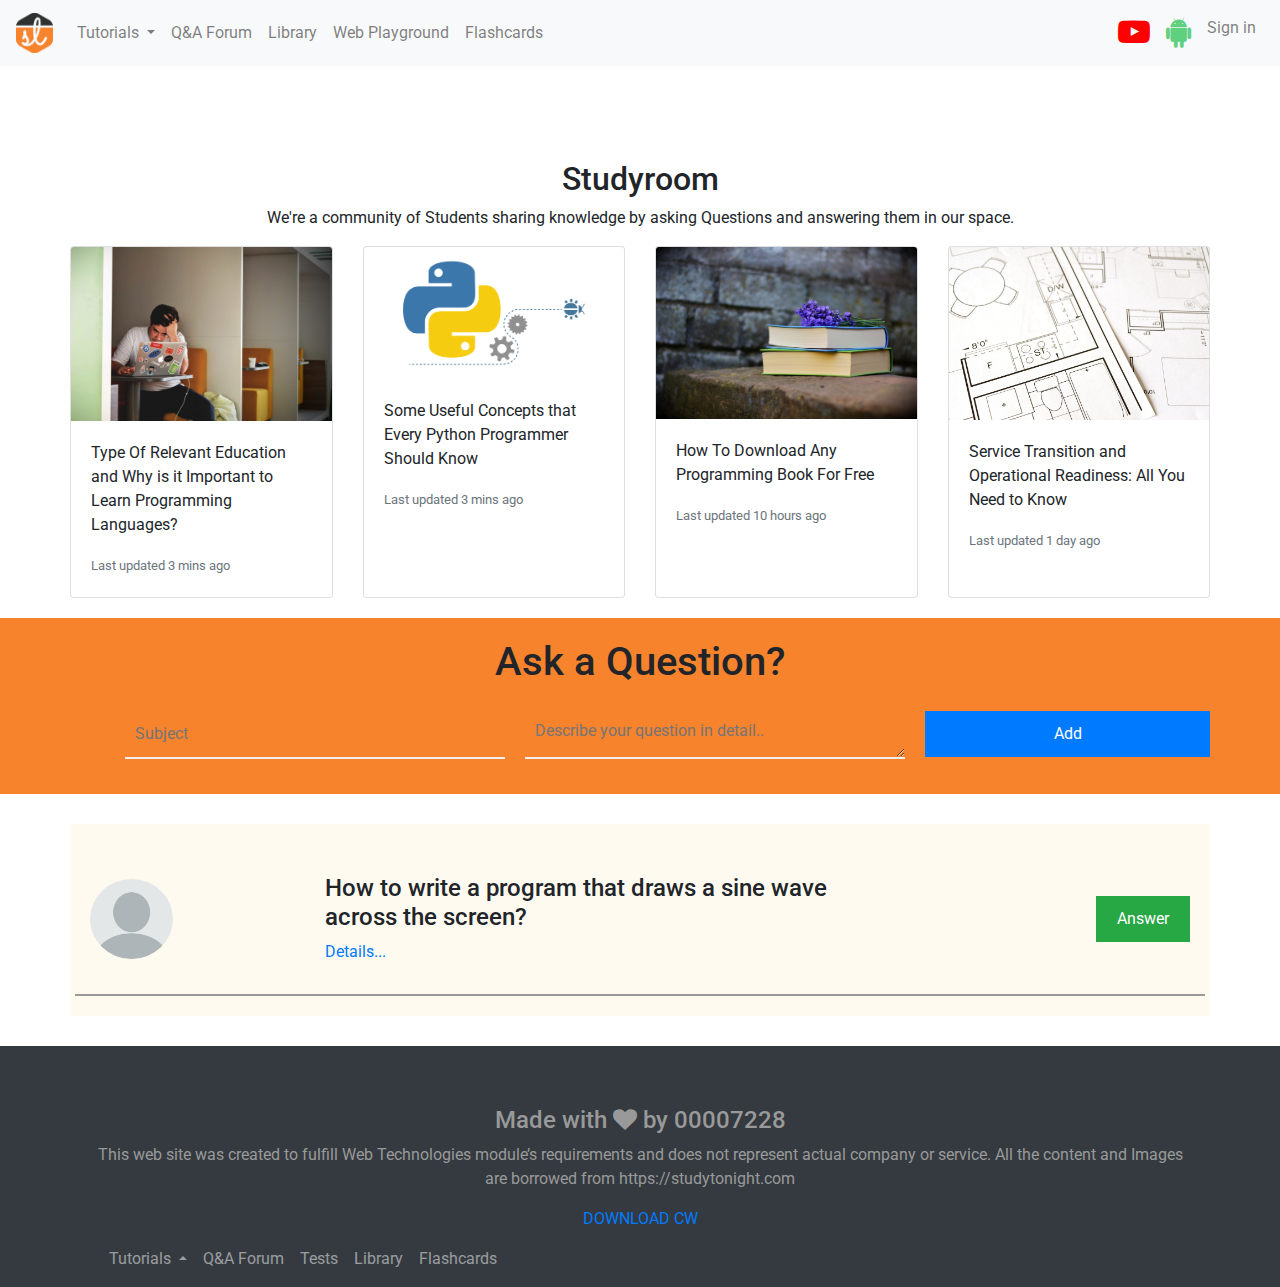
<file: forum.html>
<!DOCTYPE html>
<html lang="en">
<head>
  <meta charset="UTF-8">
  <meta name="viewport" content="width=device-width, initial-scale=1.0">
  <meta http-equiv="X-UA-Compatible" content="ie=edge">
  <title>Q&A forum</title>
  <!-- CSS Links -->
  <link rel="stylesheet" href="css/bootstrap.min.css">
  <link rel="stylesheet" href="css/main.css">
  <link rel="stylesheet" href="css/forum.css">
  <link rel="stylesheet" href="css/font-awesome.min.css">

  <!-- Roboto Font Link -->
  <link href="https://fonts.googleapis.com/css?family=Roboto" rel="stylesheet">
</head>
<body onload="ready()">
    <!-- PreLoader -->
   
    
  <header>
    <nav class="navbar fixed-top navbar-expand-lg navbar-light bg-light">
      <a class="navbar-brand nav-item active" href="index.html"><img src="img/logo.png" alt="logo">
        <span class="sr-only">(current)</span></a>
      <button class="navbar-toggler" type="button" data-toggle="collapse" data-target="#navbarSupportedContent" aria-controls="navbarSupportedContent" aria-expanded="false" aria-label="Toggle navigation">
        <span class="navbar-toggler-icon"></span>
      </button>
    
      <div class="collapse navbar-collapse" id="navbarSupportedContent">
        <ul class="navbar-nav mr-auto">
          <li class="nav-item dropdown">
            <a class="nav-link dropdown-toggle" href="#" id="navbarDropdown" role="button" data-toggle="dropdown" aria-haspopup="true" aria-expanded="false">
              Tutorials
            </a>
            <div class="dropdown-menu" aria-labelledby="navbarDropdown">
              <a class="dropdown-item" href="htmlCourse.html">HTML</a>
              <a class="dropdown-item" href="cssCourse.html">CSS</a>
              <div class="dropdown-divider"></div>
              <a class="dropdown-item" href="#">JavaScript</a>
            </div>
          </li>
          <li class="nav-item">
            <a class="nav-link" href="forum.html">Q&A Forum</a>
          </li>
          <li class="nav-item">
            <a class="nav-link" href="library.html">Library</a>
          </li>
          <li class="nav-item">
              <a class="nav-link" target="_blank" href="playground.html">Web Playground</a>
          </li>
          <li class="nav-item">
            <a class="nav-link" href="flashcards.html">Flashcards</a>
          </li>
        </ul>
        <ul class="ml-auto navbar-nav">
          <li class="nav-item">
            <a class="nav-link" href="https://www.youtube.com/channel/UCURY4RZois483CPY8prhx7g"><i class="fa fa-youtube-play fa-2x" aria-hidden="true"></i>
            </a>
          </li>
          <li class="nav-item">
            <a class="nav-link" href="https://play.google.com/store/apps/details?id=com.studytonight.app"><i class="fa fa-android fa-2x" aria-hidden="true"></i>
            </a>
          </li>
          <li class="nav-item">
            <a id="button" class="nav-link button" href="#">Sign in</a>
          </li>
        </ul>
        
      </div>
    </nav>
  </header>

  <section class="title">
    <div class="heading text-center"><h2>Studyroom</h2></div>
    <div class="sub-heading">
      <p class="text-center">We're a community of Students sharing knowledge by asking Questions and answering them in our space.</p>
    </div>

    <div class="container">
      <div class="row">
        <div class="card-deck">
          <div class="card">
            <img class="card-img-top" src="img/forum-1.jpeg" alt="Card image cap">
            <div class="card-body">
              <p class="card-text">Type Of Relevant Education and Why is it Important to Learn Programming Languages?</p>
              <p class="card-text"><small class="text-muted">Last updated 3 mins ago</small></p>
            </div>
          </div>
          <div class="card">
            <img class="card-img-top" src="img/forum-2.png" alt="Card image cap">
            <div class="card-body">
              <p class="card-text">Some Useful Concepts that Every Python Programmer Should Know</p>
              <p class="card-text"><small class="text-muted">Last updated 3 mins ago</small></p>
            </div>
          </div>
          <div class="card">
            <img class="card-img-top" src="img/forum-3.jpeg" alt="Card image cap">
            <div class="card-body">
              <p class="card-text">How To Download Any Programming Book For Free
              <p class="card-text"><small class="text-muted">Last updated  10 hours ago</small></p>
            </div>
          </div>
          <div class="card">
            <img class="card-img-top" src="img/forum-4.jpeg" alt="Card image cap">
            <div class="card-body">
              <p class="card-text">Service Transition and Operational Readiness: All You Need to Know</p>
              <p class="card-text"><small class="text-muted">Last updated 1 day ago</small></p>
            </div>
          </div>
        </div>
      </div>
    </div>
  </section>

  <main>
      <section class="ask text-center">
        <div class="container">
          <h1>Ask a Question?</h1>
           <form class="form-inline row justify-content-center">        
              <input  id="subject" class="input col-12 col-md-4" type="text" placeholder="Subject" required>                         
              <textarea id="description" class="input col col-12 col-md-4" type="text" placeholder="Describe your question in detail.."></textarea>            
              <button id="add" class="btn btn-primary col-12 col-md-3">Add</button>
          </form>
        </div>
      </section>
       <section class="answers">
          <div class="container test">
            <div class="row question justify-content-between align-items-center">
              <div class="img col-2">
                <img class="rounded-circle" src="img/default-profile.png" alt="">
              </div>
              <div class="col-6">
                <h4>How to write a program that draws a sine wave across the screen?</h4>
                <a href="#details" data-toggle="collapse" class="details" role="button" aria-expanded="false" aria-controls="details">Details...</a>
                <div class="collapse" id="details">
                    <div class="card card-body">
                        <p>Does anyone know How to write a program that draws a sine wave across the screen using C language</p>
                    </div>
                    <div class="answer">
                      <h3>Answers</h3>
                      <textarea name="actualanswer" id="actualanswer" rows="8" style="width: 100%">
#include <stdio.h> 
void printSinWave(int wave_height, int wave_length) 
{ 
	// inner space and outer space. 
int is = 1, os = 2; 
	// for loop for height of wave 
	for (int i = 1; i <= wave_height; i++) { 
		// for loop for wave length 
		for (int j = 1; j <= wave_length; j++) { 
			// intermediate spaces 
			for (int k = 1; k <= os; k++) { 
			printf(" "); 
			} 
		// put any symbol 
			printf("0"); 
			for (int k = 1; k <= is; k++) 
				printf(" ");			 
			// put any symbol 
			printf("0"); 
			for (int k = 1; k <= os; k++) 
				printf(" "); 
			printf(" "); 
		} 
		// set a value of os to 1 if i+1 is not 
		// equal to wave height or 0 otherwise 
		os = (i + 1 != wave_height); 
		// set value of is to 3 if i+1 is not equal 
		// to wave height or 5 oterwise 
		is = (i + 1 != wave_height) ? 3 : 5; 
		printf("n"); 
	} 
} 
// Driver code 
int main() 
{ 
	int wave_height = 5, wave_length = 10; 
	printSinWave(wave_height, wave_length); 
	return 0; 
} 
                     </textarea>
                    </div>
                  </div>
              </div>
              <div class="col-3 text-right">
                <button type="button" class="btn answer-btn btn-success" data-toggle="modal" data-target="#answerbox">Answer</button>
              </div>
            </div>
          </div>
      </section>
        
  
  <!-- Modal -->
      <div class="modal fade" id="answerbox" tabindex="-1" role="dialog" aria-labelledby="answerbox" aria-hidden="true">
        <div class="modal-dialog modal-dialog-centered" role="document">
          <div class="modal-content">
            <div class="modal-header">
              <h5 class="modal-title" id="exampleModalLongTitle">What is your answer?</h5>
              <button type="button" class="close" data-dismiss="modal" aria-label="Close">
                <span aria-hidden="true">&times;</span>
              </button>
            </div>
            <div class="modal-body">
              <textarea name="answer" id="answertext" cols="47" rows="10" class="answertext"></textarea>
            </div>
            <div class="modal-footer">
              <button type="button" class="btn btn-secondary" data-dismiss="modal">Close</button>
              <button id="submitanswer" class="btn btn-primary" class="close" data-dismiss="modal" aria-label="Close">Submit Answer</button>
            </div>
          </div>
        </div>
      </div>
  </main>

  <footer>
    <div class="container text-center">
      <div>
        <h4>Made with <i class="fa fa-heart fa-1x" aria-hidden="true"></i> by 00007228</h4>
        <p>This web site was created to fulfill Web Technologies module’s requirements and does not represent actual company or service. All the content and Images are borrowed from https://studytonight.com</p>
        <a href="report/00007228.pdf">DOWNLOAD CW</a>
      </div>
      <nav class="navbar navbar-expand-md navbar-dark bg-dark">
          <ul class="nav navbar-nav ">
            <li class="nav-item dropup">
              <a class="nav-link dropdown-toggle" href="#" id="navbarDropdown" role="button" data-toggle="dropdown" aria-haspopup="true" aria-expanded="false">
                Tutorials
              </a>
              <div class="dropdown-menu" aria-labelledby="navbarDropdown">
                <a class="dropdown-item" href="htmlCourse.html">HTML</a>
                <a class="dropdown-item" href="cssCourse.html">CSS</a>
                <div class="dropdown-divider"></div>
                <a class="dropdown-item" href="javascriptCourse.html">JavaScript</a>
              </div>
            </li>
            <li class="nav-item">
              <a class="nav-link" href="forum.html">Q&A Forum</a>
            </li>
            <li class="nav-item">
              <a class="nav-link" href="tests.html">Tests</a>
            </li>
            <li class="nav-item">
              <a class="nav-link" href="library.html">Library</a>
            </li>
            <li class="nav-item">
              <a class="nav-link" href="flashcards.html">Flashcards</a>
            </li>
          </ul>          
      </nav>
    </div>
  </footer>

  <div class="bg-modal">
      <div class="modal-contents">
    
        <div class="close">+</div>
        <img src="img/logo.png" alt="">
    
        <form action="">
          <input type="text" placeholder="Name">
          <input type="email" placeholder="E-Mail">
          <a href="#" class="button btn btn-primary">Submit</a>
        </form>
    
      </div>
    </div>

  <!-- Bootstrap Javascript Links -->
  <script src="https://code.jquery.com/jquery-3.3.1.slim.min.js" integrity="sha384-q8i/X+965DzO0rT7abK41JStQIAqVgRVzpbzo5smXKp4YfRvH+8abtTE1Pi6jizo" crossorigin="anonymous"></script>
  <script src="https://cdnjs.cloudflare.com/ajax/libs/popper.js/1.14.3/umd/popper.min.js" integrity="sha384-ZMP7rVo3mIykV+2+9J3UJ46jBk0WLaUAdn689aCwoqbBJiSnjAK/l8WvCWPIPm49" crossorigin="anonymous"></script>
  <script src="https://stackpath.bootstrapcdn.com/bootstrap/4.1.3/js/bootstrap.min.js" integrity="sha384-ChfqqxuZUCnJSK3+MXmPNIyE6ZbWh2IMqE241rYiqJxyMiZ6OW/JmZQ5stwEULTy" crossorigin="anonymous"></script>
  <script src="https://code.jquery.com/jquery-3.3.1.min.js"  integrity="sha256-FgpCb/KJQlLNfOu91ta32o/NMZxltwRo8QtmkMRdAu8=" crossorigin="anonymous"></script>
  <script src="js/scripts.js"></script>
  <script src="js/forum.js"></script>
</body>
</html>
</file>
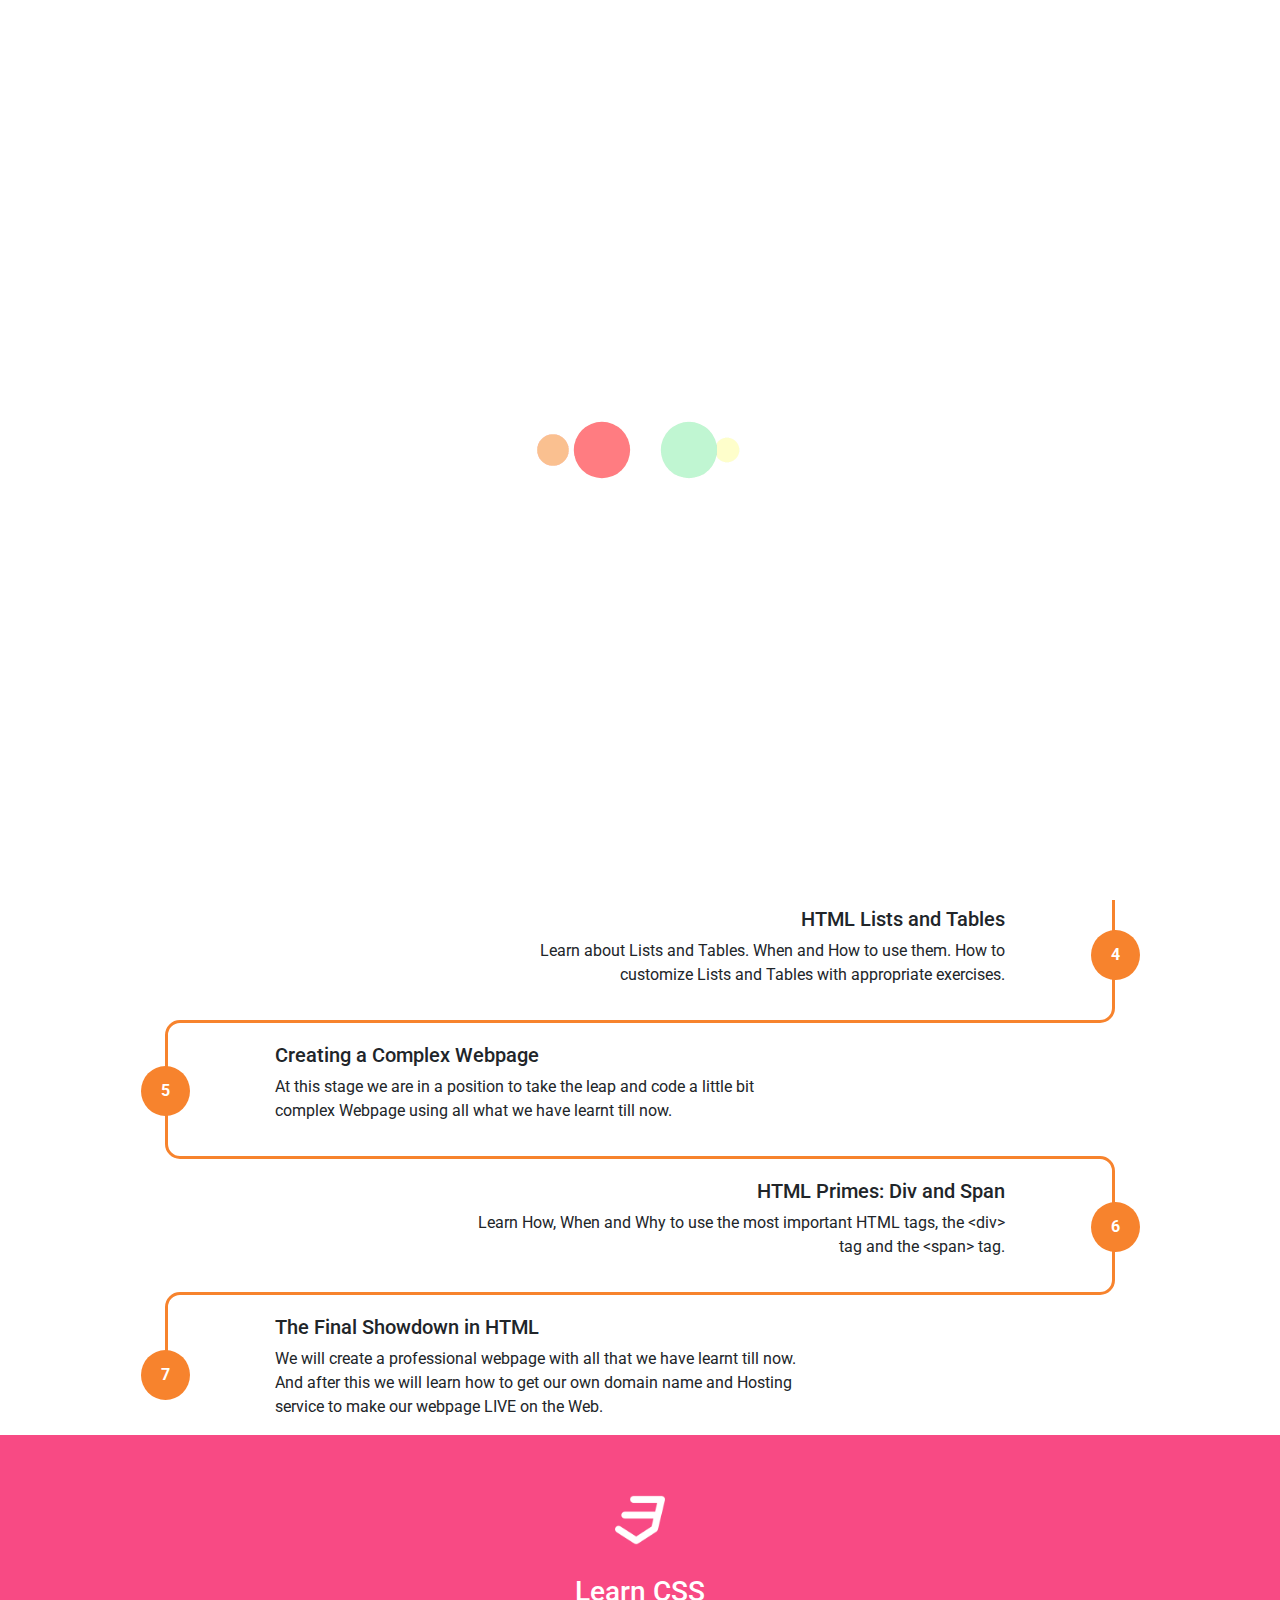
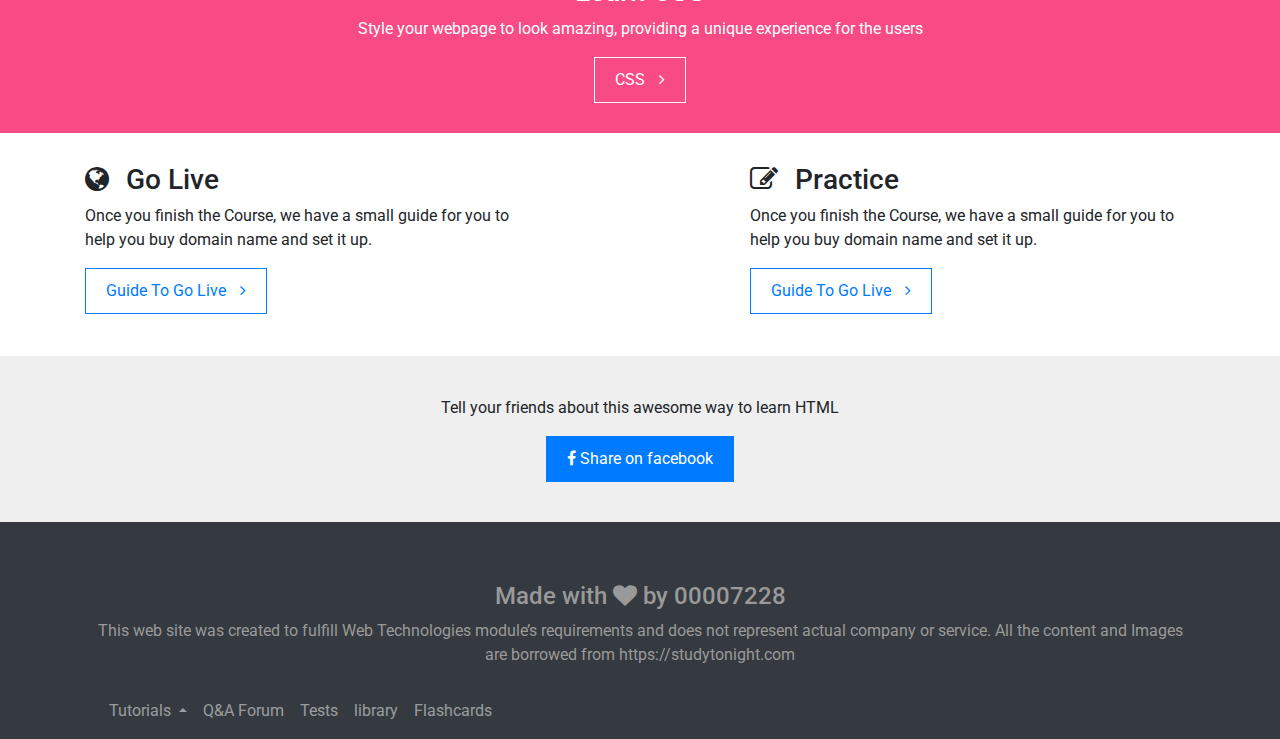
<file: htmlCourse.html>
<!DOCTYPE html>
<html lang="en">
<head>
  <meta charset="UTF-8">
  <meta name="viewport" content="width=device-width, initial-scale=1.0">
  <meta http-equiv="X-UA-Compatible" content="ie=edge">
  <title>HTML Course</title>

  <!-- CSS Links -->
  <link rel="stylesheet" href="css/bootstrap.min.css">
  <link rel="stylesheet" href="css/main.css">
  <link rel="stylesheet" href="css/font-awesome.min.css">

  <!-- Roboto Font Link -->
  <link href="https://fonts.googleapis.com/css?family=Roboto" rel="stylesheet">
</head>
<body>
    <!-- PreLoader -->
  <div class="js"><div id="preloader"></div></div>
  <header>
    <nav class="navbar fixed-top navbar-expand-lg navbar-light bg-light">
      <a class="navbar-brand nav-item active" href="index.html"><img src="img/logo.png" alt="logo">
        <span class="sr-only">(current)</span></a>
      <button class="navbar-toggler" type="button" data-toggle="collapse" data-target="#navbarSupportedContent" aria-controls="navbarSupportedContent" aria-expanded="false" aria-label="Toggle navigation">
        <span class="navbar-toggler-icon"></span>
      </button>
    
      <div class="collapse navbar-collapse" id="navbarSupportedContent">
        <ul class="navbar-nav mr-auto">
          <li class="nav-item dropdown">
            <a class="nav-link dropdown-toggle" href="#" id="navbarDropdown" role="button" data-toggle="dropdown" aria-haspopup="true" aria-expanded="false">
              Tutorials
            </a>
            <div class="dropdown-menu" aria-labelledby="navbarDropdown">
              <a class="dropdown-item" href="htmlCourse.html">HTML</a>
              <a class="dropdown-item" href="cssCourse.html">CSS</a>
              <div class="dropdown-divider"></div>
              <a class="dropdown-item" href="#">JavaScript</a>
            </div>
          </li>
          <li class="nav-item">
            <a class="nav-link" href="forum.html">Q&A Forum</a>
          </li>
          <li class="nav-item">
            <a class="nav-link" href="library.html">Library</a>
          </li>
          <li class="nav-item">
              <a class="nav-link" target="_blank" href="playground.html">Web Playground</a>
          </li>
          <li class="nav-item">
            <a class="nav-link" href="flashcards.html">Flashcards</a>
          </li>
        </ul>
        <ul class="ml-auto navbar-nav">
          <li class="nav-item">
            <a class="nav-link" href="https://www.youtube.com/channel/UCURY4RZois483CPY8prhx7g"><i class="fa fa-youtube-play fa-2x" aria-hidden="true"></i>
            </a>
          </li>
          <li class="nav-item">
            <a class="nav-link" href="https://play.google.com/store/apps/details?id=com.studytonight.app"><i class="fa fa-android fa-2x" aria-hidden="true"></i>
            </a>
          </li>
          <li class="nav-item">
            <a id="button" class="nav-link button" href="#">Sign in</a>
          </li>
        </ul>
        
      </div>
    </nav>
  </header>

  <section class="title">
    <div class="container">
      <div class="row justify-content-center align-items-center">
        <div class="col-8 text-center">
        <h1>< /HTML></h1>
        <p>Step One for you to become the Creator on Web.</p>
        <a href="https://www.studytonight.com/code/web-beginner"> <button type="button" class="btn btn-primary ">Start Course </button>
        </a>
        </div>
        <div class="col-8 col-md-4">
          <img src="img/htmlCourse.PNG" alt="flashcards" style="width: 100%; margin: 20px">
        </div>
      </div>
    </div>
  </section>

  <div class="agenda">
    <div class="container">
      <h2 class="pb-3 pt-2 border-bottom mb-5">Course Timeline</h2>
      <!--first section-->
      <div class="row align-items-center how-it-works d-flex">
        <div class="col-2 text-center bottom d-inline-flex justify-content-center align-items-center">
          <div class="circle font-weight-bold">1</div>
        </div>
        <div class="col-6">
          <h5>HTML Fundamentals</h5>
          <p>Learning about the fundamentals of HTML, Page Structure and most basic tags</p>
        </div>
      </div>
      <!--path between 1-2-->
      <div class="row timeline">
        <div class="col-2">
          <div class="corner top-right"></div>
        </div>
        <div class="col-8">
          <hr/>
        </div>
        <div class="col-2">
          <div class="corner left-bottom"></div>
        </div>
      </div>
      <!--second section-->
      <div class="row align-items-center justify-content-end how-it-works d-flex">
        <div class="col-6 text-right">
          <h5>Creating First Webpage</h5>
          <p>After crossing the HTML Fundamentals milestone, quickly finish off this simple Exercise</p>
        </div>
        <div class="col-2 text-center full d-inline-flex justify-content-center align-items-center">
          <div class="circle font-weight-bold">2</div>
        </div>
      </div>
      <!--path between 2-3-->
      <div class="row timeline">
        <div class="col-2">
          <div class="corner right-bottom"></div>
        </div>
        <div class="col-8">
          <hr/>
        </div>
        <div class="col-2">
          <div class="corner top-left"></div>
        </div>
      </div>
      <!--third section-->
      <div class="row align-items-center how-it-works d-flex">
        <div class="col-2 text-center full-left d-inline-flex justify-content-center align-items-center">
          <div class="circle font-weight-bold">3</div>
        </div>
        <div class="col-6">
          <h5>Learn Basic Styling</h5>
          <p>Introduction to the STYLE attribute of HTML tags to style your Content. Some simple techniques to create beautiful webpage.</p>
        </div>
      </div>
      <!--path between 3-4 -->
      <div class="row timeline">
        <div class="col-2">
          <div class="corner top-right"></div>
        </div>
        <div class="col-8">
          <hr/>
        </div>
        <div class="col-2">
          <div class="corner left-bottom"></div>
        </div>
      </div>
      <!--fourth section-->
      <div class="row align-items-center justify-content-end how-it-works d-flex">
        <div class="col-6 text-right">
          <h5>HTML Lists and Tables</h5>
          <p>Learn about Lists and Tables. When and How to use them. How to customize Lists and Tables with appropriate exercises.</p>
        </div>
        <div class="col-2 text-center full d-inline-flex justify-content-center align-items-center">
          <div class="circle font-weight-bold">4</div>
        </div>
      </div>
      <!--path between 4-5-->
      <div class="row timeline">
        <div class="col-2">
          <div class="corner right-bottom"></div>
        </div>
        <div class="col-8">
          <hr/>
        </div>
        <div class="col-2">
          <div class="corner top-left"></div>
        </div>
      </div>
      <!--fifth section-->
      <div class="row align-items-center how-it-works d-flex">
        <div class="col-2 text-center full-left d-inline-flex justify-content-center align-items-center">
          <div class="circle font-weight-bold">5</div>
        </div>
        <div class="col-6">
          <h5>Creating a Complex Webpage</h5>
          <p>At this stage we are in a position to take the leap and code a little bit complex Webpage using all what we have learnt till now.</p>
        </div>
      </div>
      <!--path between 5-6-->
      <div class="row timeline">
        <div class="col-2">
          <div class="corner top-right"></div>
        </div>
        <div class="col-8">
          <hr/>
        </div>
        <div class="col-2">
          <div class="corner left-bottom"></div>
        </div>
      </div>
      <!--sixth section-->
      <div class="row align-items-center justify-content-end how-it-works d-flex">
        <div class="col-6 text-right">
          <h5>HTML Primes: Div and Span</h5>
          <p>Learn How, When and Why to use the most important HTML tags, the &lt;div&gt; tag and the &lt;span&gt; tag.</p>
        </div>
        <div class="col-2 text-center full d-inline-flex justify-content-center align-items-center">
          <div class="circle font-weight-bold">6</div>
        </div>
      </div>
      <!--path between 6-7-->
      <div class="row timeline">
        <div class="col-2">
          <div class="corner right-bottom"></div>
        </div>
        <div class="col-8">
          <hr/>
        </div>
        <div class="col-2">
          <div class="corner top-left"></div>
        </div>
      </div>
      <!--seventh section-->
      <div class="row align-items-center how-it-works d-flex">
        <div class="col-2 text-center top d-inline-flex justify-content-center align-items-center">
          <div class="circle font-weight-bold">7</div>
        </div>
        <div class="col-6">
          <h5>The Final Showdown in HTML</h5>
          <p>We will create a professional webpage with all that we have learnt till now. And after this we will learn how to get our own domain name and Hosting service to make our webpage LIVE on the Web.</p>
        </div>
      </div>
      
    </div>
  </div>

  <section class="text-center CTA">
    <div>
      <img src="img/css-white.png" alt="css">
    </div>
    <h3>Learn CSS</h3>
    <p>Style your webpage to look amazing, providing a unique experience for the users</p>
    <a href="cssCourse.html" class="btn">CSS <i class="fa fa-angle-right" aria-hidden="true" style="padding-left: 10px"></i></a>
  </section>

  <section class="additional">
    <div class="container">
      <div class="row justify-content-between">
        <div class="col-12 col-lg-5">
          <h3>
            <i class="fa fa-globe" aria-hidden="true" style="padding-right: 10px"></i>
  Go Live
          </h3>
          <p>Once you finish the Course, we have a small guide for you to help you buy domain name and set it up.</p>
          <a href="https://www.studytonight.com/code/html/guide" class="btn outline-button">Guide To Go Live <i class="fa fa-angle-right" aria-hidden="true" style="padding-left: 10px"></i></a>
        </div>
        <div class="col-12 col-lg-5">
          <h3>
            <i class="fa fa-pencil-square-o" aria-hidden="true" style="padding-right: 10px"></i>

  Practice 
          </h3>
          <p>Once you finish the Course, we have a small guide for you to help you buy domain name and set it up.</p>
          <a href="https://www.studytonight.com/code/html/guide" class="btn outline-button">Guide To Go Live <i class="fa fa-angle-right" aria-hidden="true" style="padding-left: 10px"></i></a>
        </div>
      </div>
    </div>
  </section>

  <section class="share text-center">
    <div class="container">
        <p>Tell your friends about this awesome way to learn HTML</p>
        <div>
          <a href="#" class="btn btn-primary">
            <i class="fa fa-facebook" aria-hidden="true" style="color: #fff"></i>
             Share on facebook
          </a>
        </div>
    </div>
  </section>

  <footer>
      <div class="container text-center">
        <div>
          <h4>Made with <i class="fa fa-heart fa-1x" aria-hidden="true"></i> by 00007228</h4>
          <p>This web site was created to fulfill Web Technologies module’s requirements and does not represent actual company or service. All the content and Images are borrowed from https://studytonight.com</p>
        </div>
        <nav class="navbar navbar-expand-md navbar-dark bg-dark">
            <ul class="nav navbar-nav ">
              <li class="nav-item dropup">
                <a class="nav-link dropdown-toggle" href="#" id="navbarDropdown" role="button" data-toggle="dropdown" aria-haspopup="true" aria-expanded="false">
                  Tutorials
                </a>
                <div class="dropdown-menu" aria-labelledby="navbarDropdown">
                  <a class="dropdown-item" href="htmlCourse.html">HTML</a>
                  <a class="dropdown-item" href="cssCourse.html">CSS</a>
                  <div class="dropdown-divider"></div>
                  <a class="dropdown-item" href="javascriptCourse.html">JavaScript</a>
                </div>
              </li>
              <li class="nav-item">
                <a class="nav-link" href="forum.html">Q&A Forum</a>
              </li>
              <li class="nav-item">
                <a class="nav-link" href="tests.html">Tests</a>
              </li>
              <li class="nav-item">
                <a class="nav-link" href="library.html">library</a>
              </li>
              <li class="nav-item">
                <a class="nav-link" href="flashcards.html">Flashcards</a>
              </li>
            </ul>          
        </nav>
      </div>
    </footer>

    <div class="bg-modal">
        <div class="modal-contents">
      
          <div class="close">+</div>
          <img src="img/logo.png" alt="">
      
          <form action="">
            <input type="text" placeholder="Name">
            <input type="email" placeholder="E-Mail">
            <a href="#" class="button btn btn-primary">Submit</a>
          </form>
      
        </div>
      </div>
  

    <!-- Bootstrap Javascript Links -->
    <script src="https://code.jquery.com/jquery-3.3.1.slim.min.js" integrity="sha384-q8i/X+965DzO0rT7abK41JStQIAqVgRVzpbzo5smXKp4YfRvH+8abtTE1Pi6jizo" crossorigin="anonymous"></script>
    <script src="https://cdnjs.cloudflare.com/ajax/libs/popper.js/1.14.3/umd/popper.min.js" integrity="sha384-ZMP7rVo3mIykV+2+9J3UJ46jBk0WLaUAdn689aCwoqbBJiSnjAK/l8WvCWPIPm49" crossorigin="anonymous"></script>
    <script src="https://stackpath.bootstrapcdn.com/bootstrap/4.1.3/js/bootstrap.min.js" integrity="sha384-ChfqqxuZUCnJSK3+MXmPNIyE6ZbWh2IMqE241rYiqJxyMiZ6OW/JmZQ5stwEULTy" crossorigin="anonymous"></script>
    <script src="https://code.jquery.com/jquery-3.3.1.min.js"  integrity="sha256-FgpCb/KJQlLNfOu91ta32o/NMZxltwRo8QtmkMRdAu8=" crossorigin="anonymous"></script>

    <script src="js/scripts.js"></script>
  </body>
  </html>
</file>
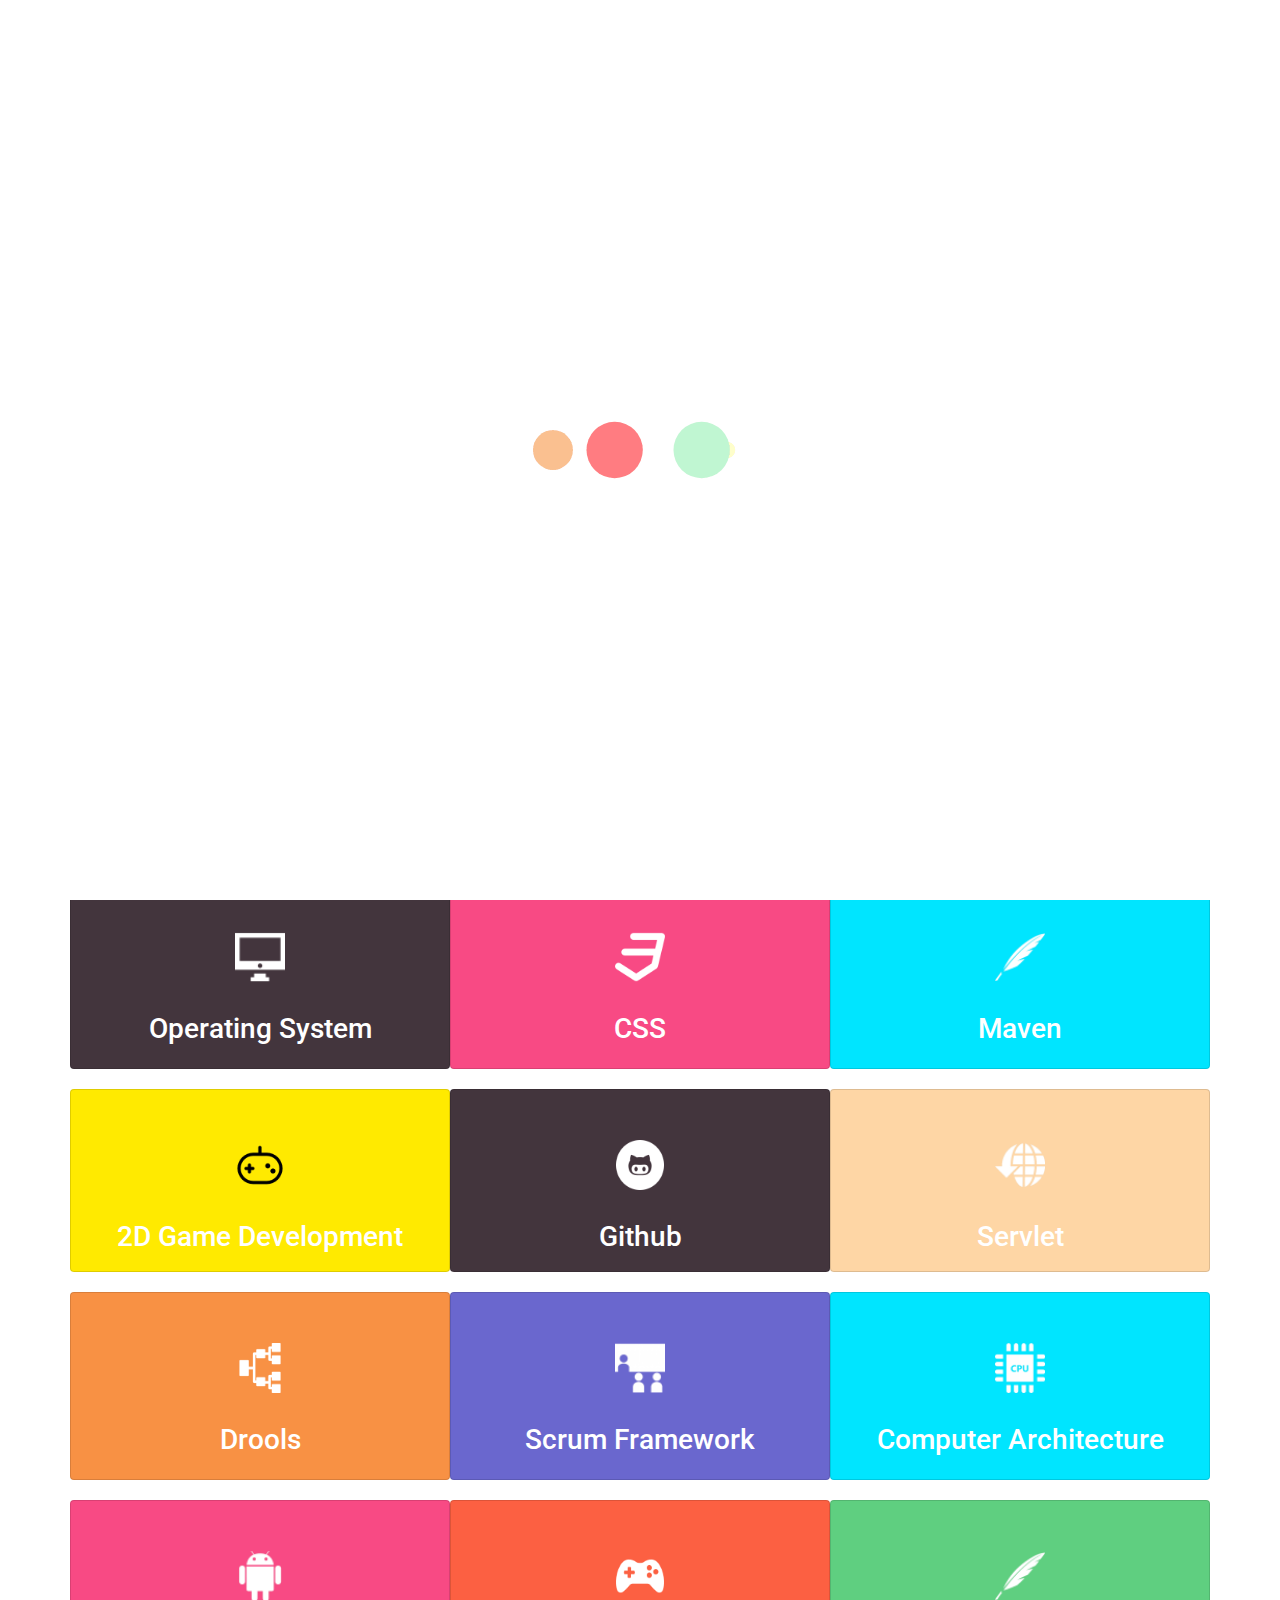
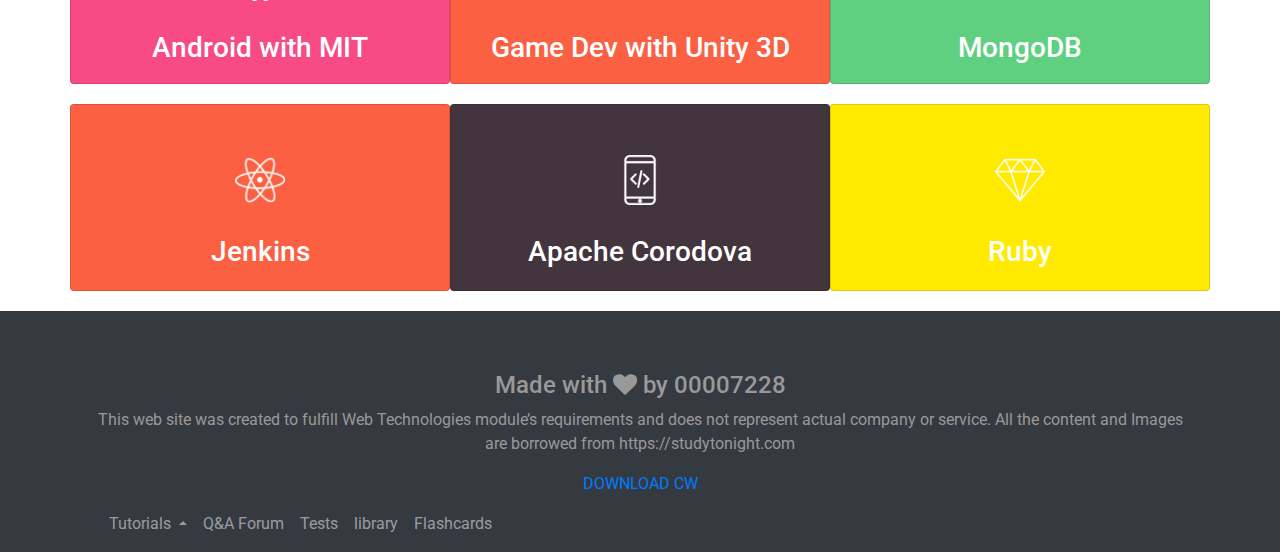
<file: library.html>
<!DOCTYPE html>
<html lang="en">
<head>
  <meta charset="UTF-8">
  <meta name="viewport" content="width=device-width, initial-scale=1.0">
  <meta http-equiv="X-UA-Compatible" content="ie=edge">
  <title>Study tonight</title>

  <!-- CSS Links -->
  <link rel="stylesheet" href="css/bootstrap.min.css">
  <link rel="stylesheet" href="css/main.css">
  <link rel="stylesheet" href="css/font-awesome.min.css">

  <!-- Roboto Font Link -->
  <link href="https://fonts.googleapis.com/css?family=Roboto" rel="stylesheet">
</head>
<body>
    <!-- PreLoader -->
    <div class="js"><div id="preloader"></div></div>
    
  <header>
    <nav class="navbar fixed-top navbar-expand-lg navbar-light bg-light">
      <a class="navbar-brand nav-item active" href="index.html"><img src="img/logo.png" alt="logo">
        <span class="sr-only">(current)</span></a>
      <button class="navbar-toggler" type="button" data-toggle="collapse" data-target="#navbarSupportedContent" aria-controls="navbarSupportedContent" aria-expanded="false" aria-label="Toggle navigation">
        <span class="navbar-toggler-icon"></span>
      </button>
    
      <div class="collapse navbar-collapse" id="navbarSupportedContent">
        <ul class="navbar-nav mr-auto">
          <li class="nav-item dropdown">
            <a class="nav-link dropdown-toggle" href="#" id="navbarDropdown" role="button" data-toggle="dropdown" aria-haspopup="true" aria-expanded="false">
              Tutorials
            </a>
            <div class="dropdown-menu" aria-labelledby="navbarDropdown">
              <a class="dropdown-item" href="htmlCourse.html">HTML</a>
              <a class="dropdown-item" href="cssCourse.html">CSS</a>
              <div class="dropdown-divider"></div>
              <a class="dropdown-item" href="#">JavaScript</a>
            </div>
          </li>
          <li class="nav-item">
            <a class="nav-link" href="forum.html">Q&A Forum</a>
          </li>
          <li class="nav-item">
            <a class="nav-link" href="library.html">Library</a>
          </li>
          <li class="nav-item">
              <a class="nav-link" target="_blank" href="playground.html">Web Playground</a>
          </li>
          <li class="nav-item">
            <a class="nav-link" href="flashcards.html">Flashcards</a>
          </li>
        </ul>
        <ul class="ml-auto navbar-nav">
          <li class="nav-item">
            <a class="nav-link" href="https://www.youtube.com/channel/UCURY4RZois483CPY8prhx7g"><i class="fa fa-youtube-play fa-2x" aria-hidden="true"></i>
            </a>
          </li>
          <li class="nav-item">
            <a class="nav-link" href="https://play.google.com/store/apps/details?id=com.studytonight.app"><i class="fa fa-android fa-2x" aria-hidden="true"></i>
            </a>
          </li>
          <li class="nav-item">
            <a id="button" class="nav-link button" href="#">Sign in</a>
          </li>
        </ul>
        
      </div>
    </nav>
  </header>

  <section class="title">
      <div class="heading text-center"><h2>StudyTonight Library</h2></div>
      <div class="sub-heading">
        <p class="text-center">Our mission is to empower young Students to be the inventors and creators.</p>
      </div>
    </section>
  

  <section class="cards">
      <div class="container">
        <div class="row justify-content-center">
          <div class="col-12 col-md-6 col-lg-4 card text-white text-center" style="background: #fc6042; padding-top: 50px; margin-bottom: 20px">
            <div class="box-header text-center">
              <img src="img/java-white.png" alt="java">
            </div>
            <div class="box-desc">
              <h3>Core Java</h3>
            </div>
          </div>
          <div class="col-12 col-md-6 col-lg-4 card text-white text-center" style="background: #5fcf80; padding-top: 50px; margin-bottom: 20px">
              <div class="box-header text-center">
                <img src="img/rest.png" alt="HR internview" style="width: 48px">
              </div>
              <div class="box-desc">
                <h3>Rest Web Services</h3>
              </div>
          </div>
          <div class="col-12 col-md-6 col-lg-4 card text-white text-center" style="background: #6a67ce; padding-top: 50px; margin-bottom: 20px">
              <div class="box-header text-center">
                <img src="img/dbms.png" alt="java">
              </div>
              <div class="box-desc">
                <h3>DBMS & SQL</h3>
              </div>
          </div>
        </div>
        <div class="row justify-content-center">
            <div class="col-12 col-md-6 col-lg-4 card text-white text-center" style="background: #fed6a5; padding-top: 50px; margin-bottom: 20px;">
              <div class="box-header text-center" >
                <img src="img/c (1).png" alt="java">
              </div>
              <div class="box-desc card-overlay">
                <h3 class="card-title">C Language</h3>
              </div>
            </div>
            <div class="col-12 col-md-6 col-lg-4 card text-white text-center" style="background: #ffea00; padding-top: 50px; margin-bottom: 20px">
                <div class="box-header text-center">
                  <img src="img/cpp-white.png" alt="HR internview">
                </div>
                <div class="box-desc">
                  <h3>C++</h3>
                </div>
            </div>
            <div class="col-12 col-md-6 col-lg-4 card text-white text-center" style="background: #00e5ff; padding-top: 50px; margin-bottom: 20px">
                <div class="box-header text-center">
                  <img src="img/cn-white.png" alt="java">
                </div>
                <div class="box-desc">
                  <h3>Computer Networks</h3>
                </div>
            </div>
          </div>
          <div class="row justify-content-center">
              <div class="col-12 col-md-6 col-lg-4 card text-white text-center" style="background: #f89144; padding-top: 50px; margin-bottom: 20px">
                <div class="box-header text-center">
                  <img src="img/ds.png" alt="java">
                </div>
                <div class="box-desc">
                  <h3>Data Strucuture</h3>
                </div>
              </div>
              <div class="col-12 col-md-6 col-lg-4 card text-white text-center" style="background: #446cb3; padding-top: 50px; margin-bottom: 20px">
                  <div class="box-header text-center">
                    <img src="img/python (1).png" alt="HR internview" style="width: 48px">
                  </div>
                  <div class="box-desc">
                    <h3>Python</h3>
                  </div>
              </div>
              <div class="col-12 col-md-6 col-lg-4 card text-white text-center" style="background: #bdc3c7; padding-top: 50px; margin-bottom: 20px">
                  <div class="box-header text-center">
                    <img src="img/jsp (1).png" alt="java">
                  </div>
                  <div class="box-desc">
                    <h3>JSP</h3>
                  </div>
              </div>
            </div>
            <div class="row justify-content-center">
                <div class="col-12 col-md-6 col-lg-4 card text-white text-center" style="background: #43353d; padding-top: 50px; margin-bottom: 20px;">
                  <div class="box-header text-center" >
                    <img src="img/os-white.png" alt="java">
                  </div>
                  <div class="box-desc card-overlay">
                    <h3 class="card-title">Operating System</h3>
                  </div>
                </div>
                <div class="col-12 col-md-6 col-lg-4 card text-white text-center" style="background: #f84a84; padding-top: 50px; margin-bottom: 20px">
                    <div class="box-header text-center">
                      <img src="img/css-white.png" alt="HR internview">
                    </div>
                    <div class="box-desc">
                      <h3>CSS</h3>
                    </div>
                </div>
                <div class="col-12 col-md-6 col-lg-4 card text-white text-center" style="background: #00e5ff; padding-top: 50px; margin-bottom: 20px">
                    <div class="box-header text-center">
                      <img src="img/maven.png" alt="java">
                    </div>
                    <div class="box-desc">
                      <h3>Maven</h3>
                    </div>
                </div>
              </div>
              <div class="row justify-content-center">
          <div class="col-12 col-md-6 col-lg-4 card text-white text-center" style="background: #ffea00; padding-top: 50px; margin-bottom: 20px">
            <div class="box-header text-center">
              <img src="img/gamepad-b-big.png" alt="java">
            </div>
            <div class="box-desc">
              <h3>2D Game Development</h3>
            </div>
          </div>
          <div class="col-12 col-md-6 col-lg-4 card text-white text-center" style="background: #43353d; padding-top: 50px; margin-bottom: 20px">
              <div class="box-header text-center">
                <img src="img/github.png" alt="HR internview" style="width: 48px">
              </div>
              <div class="box-desc">
                <h3>Github</h3>
              </div>
          </div>
          <div class="col-12 col-md-6 col-lg-4 card text-white text-center" style="background: #fed6a5; padding-top: 50px; margin-bottom: 20px">
              <div class="box-header text-center">
                <img src="img/servlet.png" alt="java">
              </div>
              <div class="box-desc">
                <h3>Servlet</h3>
              </div>
          </div>
        </div>
        <div class="row justify-content-center">
            <div class="col-12 col-md-6 col-lg-4 card text-white text-center" style="background: #f89144; padding-top: 50px; margin-bottom: 20px;">
              <div class="box-header text-center" >
                <img src="img/drools.png" alt="java">
              </div>
              <div class="box-desc card-overlay">
                <h3 class="card-title">Drools</h3>
              </div>
            </div>
            <div class="col-12 col-md-6 col-lg-4 card text-white text-center" style="background: #6a67ce; padding-top: 50px; margin-bottom: 20px">
                <div class="box-header text-center">
                  <img src="img/scrum (1).png" alt="HR internview">
                </div>
                <div class="box-desc">
                  <h3>Scrum Framework</h3>
                </div>
            </div>
            <div class="col-12 col-md-6 col-lg-4 card text-white text-center" style="background: #00e5ff; padding-top: 50px; margin-bottom: 20px">
                <div class="box-header text-center">
                  <img src="img/cao (1).png" alt="java">
                </div>
                <div class="box-desc">
                  <h3>Computer Architecture</h3>
                </div>
            </div>
          </div>
          <div class="row justify-content-center">
              <div class="col-12 col-md-6 col-lg-4 card text-white text-center" style="background: #f84a84; padding-top: 50px; margin-bottom: 20px">
                <div class="box-header text-center">
                  <img src="img/android.png" alt="java">
                </div>
                <div class="box-desc">
                  <h3>Android with MIT</h3>
                </div>
              </div>
              <div class="col-12 col-md-6 col-lg-4 card text-white text-center" style="background: #fc6042; padding-top: 50px; margin-bottom: 20px">
                  <div class="box-header text-center">
                    <img src="img/unity3d.png" alt="HR internview" style="width: 48px">
                  </div>
                  <div class="box-desc">
                    <h3>Game Dev with Unity 3D</h3>
                  </div>
              </div>
              <div class="col-12 col-md-6 col-lg-4 card text-white text-center" style="background: #5fcf80; padding-top: 50px; margin-bottom: 20px">
                  <div class="box-header text-center">
                    <img src="img/maven.png" alt="java">
                  </div>
                  <div class="box-desc">
                    <h3>MongoDB</h3>
                  </div>
              </div>
            </div>
            <div class="row justify-content-center">
                <div class="col-12 col-md-6 col-lg-4 card text-white text-center" style="background: #fc6042; padding-top: 50px; margin-bottom: 20px;">
                  <div class="box-header text-center" >
                    <img src="img/jenkins.png" alt="java">
                  </div>
                  <div class="box-desc card-overlay">
                    <h3 class="card-title">Jenkins</h3>
                  </div>
                </div>
                <div class="col-12 col-md-6 col-lg-4 card text-white text-center" style="background: #43353d; padding-top: 50px; margin-bottom: 20px">
                    <div class="box-header text-center">
                      <img src="img/mobilecode-w-big.png" alt="HR internview">
                    </div>
                    <div class="box-desc">
                      <h3>Apache Corodova</h3>
                    </div>
                </div>
                <div class="col-12 col-md-6 col-lg-4 card text-white text-center" style="background: #ffea00; padding-top: 50px; margin-bottom: 20px">
                    <div class="box-header text-center">
                      <img src="img/ruby.png" alt="java">
                    </div>
                    <div class="box-desc">
                      <h3>Ruby</h3>
                    </div>
                </div>
              </div>
        </div>
    </section>

  <footer>
      <div class="container text-center">
        <div>
          <h4>Made with <i class="fa fa-heart fa-1x" aria-hidden="true"></i> by 00007228</h4>
          <p>This web site was created to fulfill Web Technologies module’s requirements and does not represent actual company or service. All the content and Images are borrowed from https://studytonight.com</p>
          <a href="report/00007228.pdf">DOWNLOAD CW</a>
        </div>
        <nav class="navbar navbar-expand-md navbar-dark bg-dark">
            <ul class="nav navbar-nav ">
              <li class="nav-item dropup">
                <a class="nav-link dropdown-toggle" href="#" id="navbarDropdown" role="button" data-toggle="dropdown" aria-haspopup="true" aria-expanded="false">
                  Tutorials
                </a>
                <div class="dropdown-menu" aria-labelledby="navbarDropdown">
                  <a class="dropdown-item" href="htmlCourse.html">HTML</a>
                  <a class="dropdown-item" href="cssCourse.html">CSS</a>
                  <div class="dropdown-divider"></div>
                  <a class="dropdown-item" href="javascriptCourse.html">JavaScript</a>
                </div>
              </li>
              <li class="nav-item">
                <a class="nav-link" href="forum.html">Q&A Forum</a>
              </li>
              <li class="nav-item">
                <a class="nav-link" href="tests.html">Tests</a>
              </li>
              <li class="nav-item">
                <a class="nav-link" href="library.html">library</a>
              </li>
              <li class="nav-item">
                <a class="nav-link" href="flashcards.html">Flashcards</a>
              </li>
            </ul>          
        </nav>
      </div>
    </footer>

    <div class="bg-modal">
        <div class="modal-contents">
      
          <div class="close">+</div>
          <img src="img/logo.png" alt="">
      
          <form action="">
            <input type="text" placeholder="Name">
            <input type="email" placeholder="E-Mail">
            <a href="#" class="button btn btn-primary">Submit</a>
          </form>
      
        </div>
      </div>
  
    <!-- Bootstrap Javascript Links -->
    <script src="https://code.jquery.com/jquery-3.3.1.slim.min.js" integrity="sha384-q8i/X+965DzO0rT7abK41JStQIAqVgRVzpbzo5smXKp4YfRvH+8abtTE1Pi6jizo" crossorigin="anonymous"></script>
    <script src="https://cdnjs.cloudflare.com/ajax/libs/popper.js/1.14.3/umd/popper.min.js" integrity="sha384-ZMP7rVo3mIykV+2+9J3UJ46jBk0WLaUAdn689aCwoqbBJiSnjAK/l8WvCWPIPm49" crossorigin="anonymous"></script>
    <script src="https://stackpath.bootstrapcdn.com/bootstrap/4.1.3/js/bootstrap.min.js" integrity="sha384-ChfqqxuZUCnJSK3+MXmPNIyE6ZbWh2IMqE241rYiqJxyMiZ6OW/JmZQ5stwEULTy" crossorigin="anonymous"></script>
    <script src="https://code.jquery.com/jquery-3.3.1.min.js"  integrity="sha256-FgpCb/KJQlLNfOu91ta32o/NMZxltwRo8QtmkMRdAu8=" crossorigin="anonymous"></script>

    <script src="js/scripts.js"></script>
  </body>
  </html>
</file>
<file: css/main.css>
/* Global Styles */
body, html{
  margin: 0;
  padding: 0;
  font-family: 'Roboto', sans-serif;
}
.btn{
  border-radius: 0;
  padding: 10px 20px;
}
header img{
  height: 40px;
}
i.fa-youtube-play{
  color: red;
}
i.fa-android{
  color: #5fcf80;
}
section.title{
  padding: 160px 20px 20px 20px;
}
footer{
  background: #343a40 ;
  color: #999;
  padding-top: 60px;
}

/* Sign in Modal */
.bg-modal {
	background-color: rgba(0, 0, 0, 0.8);
	width: 100%;
	height: 100%;
	position: absolute;
	top: 0;
	display: none;
	justify-content: center;
	align-items: center;
}
.bg-modal img{
  height: 80px;
}

.modal-contents {
	height: 300px;
	width: 500px;
  background-image: url("../img/blur.jpg");
  background-repeat: no-repeat;
  -moz-background-size: cover;
  -o-background-size: cover;
  -webkit-background-size: cover;
  background-attachment: fixed;
  background-size: 100%;
	text-align: center;
	padding: 20px;
	position: relative;
	border-radius: 4px;
}

input {
	margin: 15px auto;
	display: block;
	width: 50%;
	padding: 8px;
	border: 1px solid gray;
}

.close {
	position: absolute;
	top: 0;
	right: 10px;
	font-size: 42px;
	color: #333;
	transform: rotate(45deg);
  cursor: pointer;
}
.close:hover{
    color: #666;
}
/* Loader */
.js div#preloader { position: fixed; left: 0; top: 0; z-index: 99999999; width: 100%; height: 100%; overflow: visible; background: #fff url('../img/preloader.gif') no-repeat center center; }

/* Home Page Styles */
.box{
  border: 1px solid #999;
  padding-bottom: 10px;
  margin: 0px;
}
.box:hover{
  box-shadow: 1px 1px 4px #999;
}
.box img{
  width: 50px;
  height: 50px;
  margin-top: 30px;
  margin-bottom: 15px;
}
.moreButton{
  margin-top: 30px;
}
.wt{
  background: #f7f7f9;
  color: #333;
  padding-top: 40px;
  padding-bottom: 20px;
  margin-top: 20px;
}
.html{
  background-color: #fc6042;
  color: #fff;
  text-align: center;
  padding: 50px;
}
.css{
  background-color: #f84a84;
  color: #fff;
  padding: 50px;
}
.playground{
  background-color: #2c2e43;
  color:#fff;
  padding: 50px;
}
.wt .row{
  margin: 40px;
}
.makeWebsite{
  background: #fff;
  padding: 30px;
}
.app{
  padding: 20px;
  border-bottom: 1px solid #999;
}
.app .d-none img{
  width: 250px;
}
.app .col-12 img{
  width: 200px;
  margin-top: 20px;
}
.more{
  padding-top: 30px;
}
.more img{
  width: 100px;
}
.more .row{
  margin: 40px 0;
}
.more .youtube{
  border: 1px solid rgb(199, 198, 198);
}
.more .youtube:hover{
  box-shadow: 1px 1px 4px #999;
}
section.testimonials{
  background-color:  #ff585a;
  color: #fff;
  padding: 40px 0;
}
.testimonials .col-8{
  background: #fff;
  margin: 10px;
  color: #555;
  text-align: left;
  padding: 20px;
  border-radius: 5px;
}

/* Flashcards.html styles */
.cards .col-8{
  border: 1px solid #efefef;
  padding: 0;
  text-align: center;
  font-size: 80%;
  margin-bottom: 40px;
}
.cards .col-8:hover{
  box-shadow: 2px 2px 8px #999;
}
.cards .box-desc{
  padding-top: 30px;
  padding-bottom: 10px;
}
.card{ 
  transition: 0.5s ease-in;
}
.card:hover{
  box-shadow: 2px 2px 6px #333;
  transition: 0.5s ease-in-out;
}
.box-header img{
  height: 50px;
  width: auto;
}
.box-header h3{
  padding-bottom: 30px;
}

/* HTML Course Page Styles */
.circle {
  padding: 13px 20px;
  border-radius: 50%;
  background-color: #f7832d;
  color: #fff;
  max-height: 50px;
  z-index: 2;
}

.how-it-works.row .col-2 {
  align-self: stretch;
}
.how-it-works.row .col-2::after {
  content: "";
  position: absolute;
  border-left: 3px solid #f7832d;
  z-index: 1;
}
.how-it-works.row .col-2.bottom::after {
  height: 50%;
  left: 50%;
  top: 50%;
}
.how-it-works.row .col-2.full::after {
  height: 100%;
  left: calc(50% - 3px);
}
.how-it-works.row .col-2.full-left::after {
  height: 100%;
  right: calc(50% - 3px);
}
.how-it-works.row .col-2.top::after {
  height: 50%;
  left: 50%;
  top: 0;
}


.timeline div {
  padding: 0;
  height: 40px;
}
.timeline hr {
  border-top: 3px solid #f7832d;
  margin: 0;
  top: 17px;
  position: relative;
}
.timeline .col-2 {
  display: flex;
  overflow: hidden;
}
.timeline .corner {
  border: 3px solid #f7832d;
  width: 100%;
  position: relative;
  border-radius: 15px;
}
.timeline .top-right {
  left: 50%;
  top: -50%;
}
.timeline .left-bottom {
  left: -50%;
  top: calc(50% - 3px);
}
.timeline .top-left {
  left: -50%;
  top: -50%;
}
.timeline .right-bottom {
  left: 50%;
  top: calc(50% - 3px);
}

.CTA{
  background: #f84a84;
  padding: 30px;
  color: #fff;
}
.CTA img{
  height: 50px;
  margin: 30px;
}
.CTA .btn{
  border: 1px solid #fff;
  color: #fff;
  text-decoration: none;
}
.CTA .btn:hover{
  background: #fff;
  color: #f84a84;
}
.additional{
  padding: 30px;
}
.additional .btn{
  border: 1px solid #007bff;
  margin-bottom: 12px;
}

.share{
  background: #efefef;
  padding: 40px;
}
</file>
<file: css/forum.css>
section.ask{
  background: #f7832d;
  padding: 20px 0;
}

.ask input, .ask textarea{
  height: 50px;
  padding: 10px;
  background: transparent;
  border: 0;
  border-bottom: 2px solid #efefef;
  margin-right: 20px;
}

.answers .container{
  background: #FFFAF0;
  margin: 30px auto;
  padding: 20px; 
}
.question{
  border-bottom: 2px solid #999;
  padding: 30px 0;
}
.question img{
  height: 80px;
}
input:focus, textarea:focus{
  background: #efefef;
}
</file>
